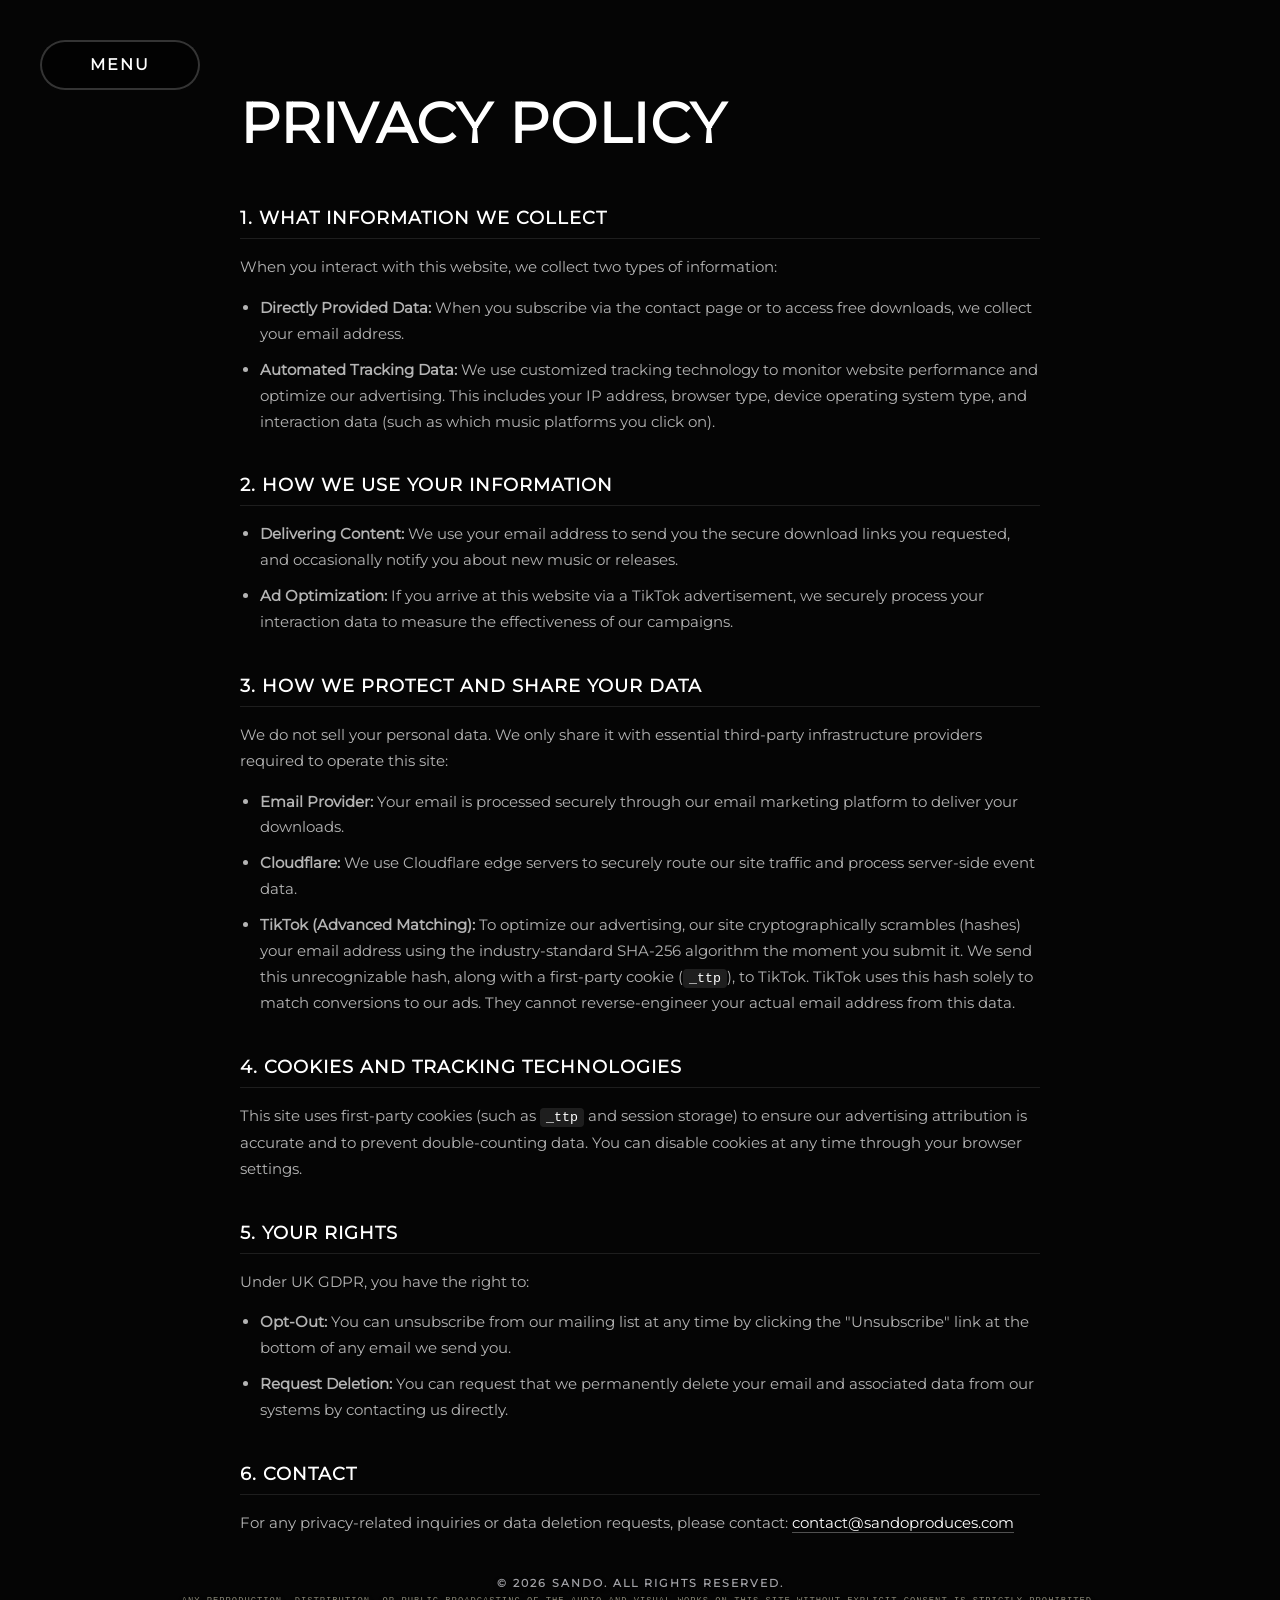
<file: privacy.html>
<!DOCTYPE html><html data-bs-theme="light" lang="en"><head><meta charset="utf-8"><meta name="viewport" content="width=device-width, initial-scale=1.0, shrink-to-fit=no"><title>Sando - Privacy Policy</title><meta property="og:title" content="Sando - Hard Dance Producer, DJ And Label Owner"><meta property="og:type" content="website"><meta property="og:description" content="Where High Energy Hard Dance Music Lives"><meta property="og:image" content="https://www.sandoproduces.com/assets/img/OG Facebook Card.jpg"><meta name="description" content="Our Privacy Policy"><link rel="icon" type="image/png" sizes="150x150" href="assets/img/Sando%20Graffiti%20Logo%20BW%20150x150.png?h=4f598d5a7ac974b190cc2bac06d899f8"><link rel="icon" type="image/png" sizes="150x150" href="assets/img/Sando%20Graffiti%20Logo%20BW%20150x150.png?h=4f598d5a7ac974b190cc2bac06d899f8" media="(prefers-color-scheme: dark)"><link rel="icon" type="image/png" sizes="150x150" href="assets/img/Sando%20Graffiti%20Logo%20BW%20150x150.png?h=4f598d5a7ac974b190cc2bac06d899f8"><link rel="icon" type="image/png" sizes="150x150" href="assets/img/Sando%20Graffiti%20Logo%20BW%20150x150.png?h=4f598d5a7ac974b190cc2bac06d899f8" media="(prefers-color-scheme: dark)"><link rel="icon" type="image/png" sizes="150x150" href="assets/img/Sando%20Graffiti%20Logo%20BW%20150x150.png?h=4f598d5a7ac974b190cc2bac06d899f8"><link rel="icon" type="image/png" sizes="150x150" href="assets/img/Sando%20Graffiti%20Logo%20BW%20150x150.png?h=4f598d5a7ac974b190cc2bac06d899f8"><link rel="icon" type="image/png" sizes="150x150" href="assets/img/Sando%20Graffiti%20Logo%20BW%20150x150.png?h=4f598d5a7ac974b190cc2bac06d899f8"><link rel="stylesheet" href="assets/bootstrap/css/bootstrap.min.css?h=a549af2a81cd9900ee897d8bc9c4b5e9"><link rel="stylesheet" href="assets/css/styles.min.css?h=8ecfe73d700a1195dd4565da1be9d670"><link rel="stylesheet" href="assets/css/animate.min.min.css?h=5512c3e92e3931978c9ddcc7dbeed22b"></head><body><style>


    /* ========================================================= */
    /* 0. FLOOR SWEEPERS (Kills Global Margin Voids)             */
    /* ========================================================= */
    html, body {
        margin: 0 !important;
        padding: 0 !important;
        background-color: #050505 !important; 
    }

    body > * {
        margin-bottom: 0 !important;
        padding-bottom: 0 !important;
    }

    /* ========================================================= */
    /* 1. PRIVACY ENVIRONMENT & LAYOUT                           */
    /* ========================================================= */
    .privacy-environment {
        display: flex;
        flex-direction: column;
        align-items: center;
        min-height: 100vh;
        min-height: 100dvh;
        background-color: #050505;
        font-family: 'Montserrat', sans-serif !important;
        padding: clamp(60px, 10vh, 100px) 20px 40px;
        box-sizing: border-box;
    }

    .privacy-container {
        max-width: 800px;
        width: 100%;
        /* The Spring: Pushes footer to the bottom */
        flex: 1 0 auto; 
    }
    
    /* ========================================================= */
    /* 2. TYPOGRAPHY                                             */
    /* ========================================================= */
    .privacy-header {
        font-size: clamp(2rem, 5vw, 3.5rem);
        font-weight: 800;
        text-transform: uppercase;
        color: #ffffff;
        margin: 0 0 50px 0;
        letter-spacing: 1px;
    }

    .privacy-section {
        margin-bottom: 40px;
    }

    .privacy-section h2 {
        font-size: 1.1rem;
        font-weight: 700;
        text-transform: uppercase;
        color: #ffffff;
        margin: 0 0 15px 0;
        letter-spacing: 1px;
        border-bottom: 1px solid rgba(255, 255, 255, 0.1);
        padding-bottom: 10px;
    }

    .privacy-section p, 
    .privacy-section li {
        font-size: 0.95rem;
        line-height: 1.7;
        color: rgba(255, 255, 255, 0.7);
        margin: 0 0 15px 0;
    }

    .privacy-section ul {
        padding-left: 20px;
        margin-bottom: 15px;
    }

    .privacy-section li {
        margin-bottom: 10px;
    }

    .privacy-section code {
        font-family: monospace;
        background: rgba(255, 255, 255, 0.1);
        padding: 2px 6px;
        border-radius: 4px;
        color: #ffffff;
    }

    .privacy-section a {
        color: #ffffff;
        text-decoration: none;
        border-bottom: 1px solid rgba(255, 255, 255, 0.3);
        transition: all 0.2s ease;
    }

    .privacy-section a:hover {
        border-bottom-color: #ffffff;
        color: #ffffff;
    }

    /* ========================================================= */
    /* 3. LEGAL FOOTER (Matches Release Page)                    */
    /* ========================================================= */
    .sando-legal-footer {
        flex-shrink: 0; 
        width: 100%;
        text-align: center;
        background: transparent;
        padding-top: 60px;
        margin: 0;
        font-family: 'Montserrat', sans-serif !important;
    }

    .sando-legal-footer p {
        margin: 0 0 5px 0 !important;
        padding: 0 !important;
        font-size: 0.75rem;
        color: rgba(255, 255, 255, 0.4);
        line-height: 1.4;
    }

    /* ========================================================= */
    /* 4. MOBILE ADJUSTMENTS                                     */
    /* ========================================================= */
    @media (max-width: 768px) {
        .privacy-environment {
            padding-top: 80px;
        }
        .privacy-section p, 
        .privacy-section li {
            font-size: 0.9rem;
        }
    }
</style>

<div class="master-page-wrapper privacy-environment">
    <div class="privacy-container">
        
        <h1 class="privacy-header">Privacy Policy</h1>
        
        <div class="privacy-section">
            <h2>1. What Information We Collect</h2>
            <p>When you interact with this website, we collect two types of information:</p>
            <ul>
                <li><strong>Directly Provided Data:</strong> When you subscribe via the contact page or to access free downloads, we collect your email address.</li>
                <li><strong>Automated Tracking Data:</strong> We use customized tracking technology to monitor website performance and optimize our advertising. This includes your IP address, browser type, device operating system type, and interaction data (such as which music platforms you click on).</li>
            </ul>
        </div>
        
        <div class="privacy-section">
            <h2>2. How We Use Your Information</h2>
            <ul>
                <li><strong>Delivering Content:</strong> We use your email address to send you the secure download links you requested, and occasionally notify you about new music or releases.</li>
                <li><strong>Ad Optimization:</strong> If you arrive at this website via a TikTok advertisement, we securely process your interaction data to measure the effectiveness of our campaigns.</li>
            </ul>
        </div>
        
        <div class="privacy-section">
            <h2>3. How We Protect and Share Your Data</h2>
            <p>We do not sell your personal data. We only share it with essential third-party infrastructure providers required to operate this site:</p>
            <ul>
                <li><strong>Email Provider:</strong> Your email is processed securely through our email marketing platform to deliver your downloads.</li>
                <li><strong>Cloudflare:</strong> We use Cloudflare edge servers to securely route our site traffic and process server-side event data.</li>
                <li><strong>TikTok (Advanced Matching):</strong> To optimize our advertising, our site cryptographically scrambles (hashes) your email address using the industry-standard SHA-256 algorithm the moment you submit it. We send this unrecognizable hash, along with a first-party cookie (<code>_ttp</code>), to TikTok. TikTok uses this hash solely to match conversions to our ads. They cannot reverse-engineer your actual email address from this data.</li>
            </ul>
        </div>
        
        <div class="privacy-section">
            <h2>4. Cookies and Tracking Technologies</h2>
            <p>This site uses first-party cookies (such as <code>_ttp</code> and session storage) to ensure our advertising attribution is accurate and to prevent double-counting data. You can disable cookies at any time through your browser settings.</p>
        </div>
        
        <div class="privacy-section">
            <h2>5. Your Rights</h2>
            <p>Under UK GDPR, you have the right to:</p>
            <ul>
                <li><strong>Opt-Out:</strong> You can unsubscribe from our mailing list at any time by clicking the "Unsubscribe" link at the bottom of any email we send you.</li>
                <li><strong>Request Deletion:</strong> You can request that we permanently delete your email and associated data from our systems by contacting us directly.</li>
            </ul>
        </div>
        
        <div class="privacy-section">
            <h2>6. Contact</h2>
            <p>For any privacy-related inquiries or data deletion requests, please contact: <a href="mailto:[INSERT YOUR EMAIL]"> contact@sandoproduces.com </a></p>
        </div>

    </div>
    
    <footer class="sando-legal-footer">
        <p class="copyright-line">© 2026 SANDO. ALL RIGHTS RESERVED.</p>
        <p class="warning-line">Any reproduction, distribution, or public broadcasting of the audio and visual works on this site without explicit consent is strictly prohibited.</p>
    </footer>
</div><div class="fw-bolder text-center sidebar-nav" style="background: rgba(0,0,0,0.51);opacity: 1;backdrop-filter: blur(9px) contrast(99%) sepia(0%);-webkit-backdrop-filter: blur(9px) contrast(99%) sepia(0%);font-size: 18px;text-shadow: 2px 2px var(--bs-indigo);"><a data-bss-hover-animate="pulse" href="index.html" style="text-shadow: 2px 2px var(--bs-indigo);">Home</a><a href="release.html">Release</a><a data-bss-hover-animate="pulse" href="contact.html">Contact</a><a data-bss-hover-animate="pulse" href="bio.html" style="text-shadow: 2px 3px var(--bs-indigo);">Bio</a><a data-bss-hover-animate="pulse" href="discography.html" style="text-shadow: 2px 2px var(--bs-indigo);">Discography</a><a data-bss-hover-animate="pulse" href="previews.html">Previews</a><a data-bss-hover-animate="pulse" href="socials.html">Socials</a><a data-bss-hover-animate="pulse" href="treasury.html">The Treasury Records</a><a data-bss-hover-animate="pulse" href="toolkit.html">Studio Toolkit</a><a data-bss-hover-animate="pulse" href="resources.html">Resources</a><a data-bss-hover-animate="pulse" href="promo-pump.html">Promo Pump</a></div><nav class="navbar bg-transparent mobile-hamburger" data-bs-theme="dark"><div class="container-fluid"><button data-bs-toggle="collapse" class="navbar-toggler" data-bs-target="#navcol-1"><span class="visually-hidden">Toggle navigation</span><span class="navbar-toggler-icon"></span></button><div class="collapse navbar-collapse" id="navcol-1"><ul class="navbar-nav"></ul><a data-bss-hover-animate="pulse" href="index.html" style="text-shadow: 2px 2px var(--bs-indigo);">Home</a><a href="release.html">Release</a><a data-bss-hover-animate="pulse" href="contact.html">Contact</a><a data-bss-hover-animate="pulse" href="bio.html" style="text-shadow: 2px 3px var(--bs-indigo);">Bio</a><a data-bss-hover-animate="pulse" href="discography.html" style="text-shadow: 2px 2px var(--bs-indigo);">Discography</a><a data-bss-hover-animate="pulse" href="previews.html">Previews</a><a data-bss-hover-animate="pulse" href="socials.html">Socials</a><a data-bss-hover-animate="pulse" href="treasury.html">The Treasury Records</a><a data-bss-hover-animate="pulse" href="toolkit.html">Studio Toolkit</a><a data-bss-hover-animate="pulse" href="resources.html">Resources</a><a data-bss-hover-animate="pulse" href="promo-pump.html">Promo Pump</a></div></div></nav><div class="d-flex flex-column vh-100" style="position: fixed;"><a class="back-btn" href="index.html"><br>← HOME</a></div><a class="desktop-toggle" href="#">MENU</a><script src="assets/bootstrap/js/bootstrap.min.js?h=374d178d651fa0eaf680a1fa7b40c788"></script><script src="assets/js/script.min.js?h=f949ceb86f3acb03d3a515ffea71cec0"></script></body></html>
</file>
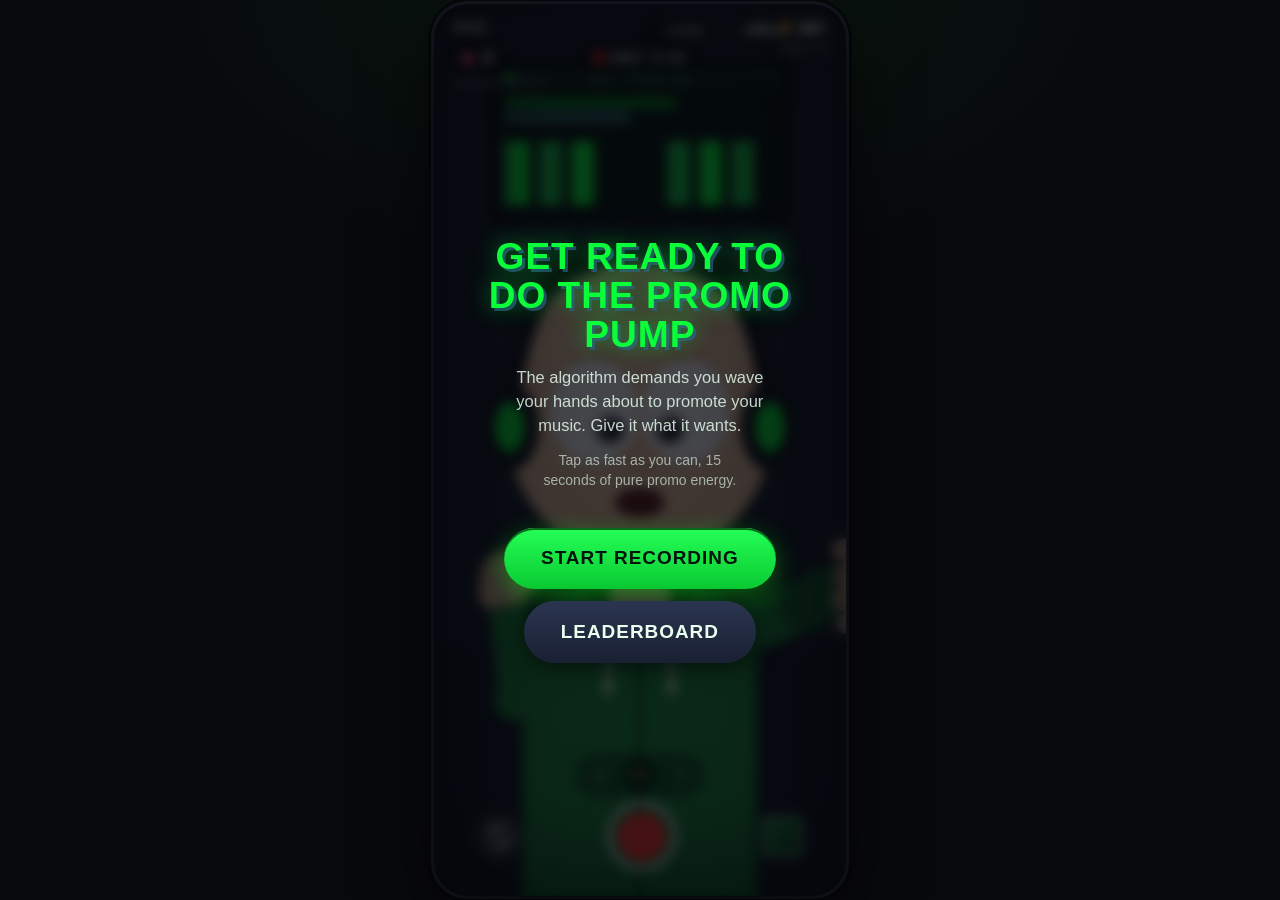
<file: promo-pump.html>
<!DOCTYPE html>
<html class="promo-pump-html" data-bs-theme="light" lang="en">
<head>
<meta charset="utf-8">
<meta name="viewport" content="width=device-width, initial-scale=1.0, maximum-scale=1.0, user-scalable=no, viewport-fit=cover">
<meta name="mobile-web-app-capable" content="yes">
<meta name="apple-mobile-web-app-capable" content="yes">
<meta name="apple-mobile-web-app-status-bar-style" content="black-translucent">
<meta name="theme-color" content="#08090d">
<title>Sando - Promo Pump</title>
<meta property="og:title" content="Sando - Promo Pump">
<meta property="og:type" content="website">
<meta property="og:url" content="https://www.sandoproduces.com/promo-pump.html">
<meta property="og:description" content="The algorithm demands you wave your hands about. Tap as fast as you can — 15 seconds of pure promo energy.">
<meta property="og:image" content="https://www.sandoproduces.com/assets/img/promo-pump-og.png">
<meta property="og:image:width" content="1200">
<meta property="og:image:height" content="675">
<meta name="twitter:card" content="summary_large_image">
<meta name="twitter:title" content="Sando - Promo Pump">
<meta name="twitter:description" content="The algorithm demands you wave your hands about. Tap as fast as you can — 15 seconds of pure promo energy.">
<meta name="twitter:image" content="https://www.sandoproduces.com/assets/img/promo-pump-og.png">
<meta name="description" content="The algorithm demands you wave your hands about. Tap as fast as you can — 15 seconds of pure promo energy.">
<link rel="icon" type="image/png" sizes="150x150" href="assets/img/Sando%20Graffiti%20Logo%20BW%20150x150.png?h=4f598d5a7ac974b190cc2bac06d899f8">
<link rel="icon" type="image/png" sizes="150x150" href="assets/img/Sando%20Graffiti%20Logo%20BW%20150x150.png?h=4f598d5a7ac974b190cc2bac06d899f8" media="(prefers-color-scheme: dark)">
<link rel="stylesheet" href="assets/bootstrap/css/bootstrap.min.css?h=a549af2a81cd9900ee897d8bc9c4b5e9">
<link rel="stylesheet" href="assets/css/styles.min.css?h=8ecfe73d700a1195dd4565da1be9d670">
<link rel="stylesheet" href="assets/css/promo-pump.css">
<!-- TikTok Pixel Code Start -->
<script>
!function (w, d, t) {
  w.TiktokAnalyticsObject=t;var ttq=w[t]=w[t]||[];ttq.methods=["page","track","identify","instances","debug","on","off","once","ready","alias","group","enableCookie","disableCookie","holdConsent","revokeConsent","grantConsent"],ttq.setAndDefer=function(t,e){t[e]=function(){t.push([e].concat(Array.prototype.slice.call(arguments,0)))}};for(var i=0;i<ttq.methods.length;i++)ttq.setAndDefer(ttq,ttq.methods[i]);ttq.instance=function(t){for(
var e=ttq._i[t]||[],n=0;n<ttq.methods.length;n++)ttq.setAndDefer(e,ttq.methods[n]);return e},ttq.load=function(e,n){var r="https://analytics.tiktok.com/i18n/pixel/events.js",o=n&&n.partner;ttq._i=ttq._i||{},ttq._i[e]=[],ttq._i[e]._u=r,ttq._t=ttq._t||{},ttq._t[e]=+new Date,ttq._o=ttq._o||{},ttq._o[e]=n||{};n=document.createElement("script")
;n.type="text/javascript",n.async=!0,n.src=r+"?sdkid="+e+"&lib="+t;e=document.getElementsByTagName("script")[0];e.parentNode.insertBefore(n,e)};
  ttq.load('D95B5NRC77U34RDMMTIG');
  ttq.page();
}(window, document, 'ttq');
</script>
<!-- TikTok Pixel Code End -->
</head>
<body class="promo-pump-body">

<main class="promo-pump-game state-idle" id="ppGame">

    <!-- ===================== PHONE (vertical selfie-cam screen) ===================== -->
    <div class="pp-phone">

        <!-- camera feed -->
        <div class="pp-feed">
            <svg class="pp-scene-svg pp-cam" viewBox="0 0 360 780" preserveAspectRatio="xMidYMid slice" aria-hidden="true">
                <!-- flat studio wall -->
                <rect x="0" y="0" width="360" height="780" fill="#1b2431"/>
                <rect x="0" y="560" width="360" height="220" fill="#161d28"/>

                <!-- DAW monitor directly behind him (flat) -->
                <g>
                    <rect x="44" y="44" width="272" height="150" rx="12" fill="#0b0e14" stroke="#26323f" stroke-width="3"/>
                    <rect x="54" y="54" width="252" height="130" rx="6" fill="#0a1a12"/>
                    <rect x="54" y="54" width="252" height="20" rx="6" fill="#10281a"/>
                    <circle cx="66" cy="64" r="3.5" fill="#0aff3a"/>
                    <text x="180" y="68" text-anchor="middle" fill="#4fe07a" font-family="monospace" font-size="10" letter-spacing="2">Get Pumping</text>
                    <rect x="62" y="82" width="150" height="9" rx="2" fill="#0aff3a" opacity="0.55"/>
                    <rect x="62" y="95" width="110" height="9" rx="2" fill="#65c7e7" opacity="0.5"/>
                    <rect class="pp-eq-bar" x="64"  y="120" width="20" height="56" rx="2" fill="#0aff3a"/>
                    <rect class="pp-eq-bar" x="92"  y="120" width="20" height="56" rx="2" fill="#17c94a"/>
                    <rect class="pp-eq-bar" x="120" y="120" width="20" height="56" rx="2" fill="#0aff3a"/>
                    <rect class="pp-eq-bar" x="204" y="120" width="20" height="56" rx="2" fill="#17c94a"/>
                    <rect class="pp-eq-bar" x="232" y="120" width="20" height="56" rx="2" fill="#0aff3a"/>
                    <rect class="pp-eq-bar" x="260" y="120" width="20" height="56" rx="2" fill="#17c94a"/>
                    <rect class="pp-daw-playhead" x="60" y="118" width="2" height="60" fill="#8fe6ff" opacity="0.7"/>
                </g>

                <!-- ===================== CHARACTER (flat, South Park style) ===================== -->
                <!-- hoodie torso - left shoulder lowered so it doesn't stick up over the body -->
                <path d="M78 780 L78 570 Q78 520 140 508 L220 508 Q282 520 282 570 L282 780 Z"
                      fill="#1f8f3f" stroke="#145f2a" stroke-width="4"/>
                <!-- hood collar - sits up under the chin -->
                <path d="M132 512 Q180 486 228 512 Q220 540 180 542 Q140 540 132 512 Z" fill="#166b30"/>
                <!-- zip + drawstrings -->
                <path d="M180 516 L180 780" stroke="#0f4d22" stroke-width="4" fill="none"/>
                <path d="M154 538 L152 594" stroke="#eafff0" stroke-width="4" fill="none" stroke-linecap="round" opacity="0.9"/>
                <path d="M206 538 L208 594" stroke="#eafff0" stroke-width="4" fill="none" stroke-linecap="round" opacity="0.9"/>
                <circle cx="152" cy="598" r="5" fill="#eafff0" opacity="0.9"/>
                <circle cx="208" cy="598" r="5" fill="#eafff0" opacity="0.9"/>

                <!-- neck - no stroke, tucked into collar, covered by jaw -->
                <rect x="154" y="475" width="52" height="70" rx="12" fill="#f0c9a8"/>

                <!-- head (jaw covers top of neck so there's no gap) -->
                <g transform="translate(0,58)">
                <g id="ppHead">
                    <ellipse cx="180" cy="300" rx="118" ry="130" fill="#f0c9a8" stroke="#d3a985" stroke-width="3"/>
                    <!-- subtle jaw/stubble shading -->
                    <path d="M96 336 Q180 452 264 336 Q252 404 180 410 Q108 404 96 336 Z" fill="#dcae86" opacity="0.28"/>
                    <!-- ears -->
                    <ellipse cx="66" cy="304" rx="18" ry="26" fill="#f0c9a8" stroke="#d3a985" stroke-width="3"/>
                    <ellipse cx="294" cy="304" rx="18" ry="26" fill="#f0c9a8" stroke="#d3a985" stroke-width="3"/>
                    <!-- eyebrows - short, clearly separated -->
                    <path d="M128 252 L154 250" stroke="#c98a4a" stroke-width="4.5" fill="none" stroke-linecap="round"/>
                    <path d="M206 250 L232 252" stroke="#c98a4a" stroke-width="4.5" fill="none" stroke-linecap="round"/>
                    <!-- nose under the eyes so it doesn't sit on top when eyes scale -->
                    <path d="M172 336 Q180 356 194 346" stroke="#d3a985" stroke-width="4" fill="none" stroke-linecap="round"/>
                    <!-- eyes (South Park beady, just touching) -->
                    <ellipse class="pp-face-eye" cx="140" cy="298" rx="40" ry="47" fill="#ffffff" stroke="#d3a985" stroke-width="2"/>
                    <ellipse class="pp-face-eye" cx="220" cy="298" rx="40" ry="47" fill="#ffffff" stroke="#d3a985" stroke-width="2"/>
                    <circle cx="154" cy="314" r="12" fill="#20232b"/>
                    <circle cx="206" cy="314" r="12" fill="#20232b"/>
                    <circle cx="150" cy="309" r="3.5" fill="#ffffff"/>
                    <circle cx="202" cy="309" r="3.5" fill="#ffffff"/>
                    <!-- open hype mouth (reactive) -->
                    <ellipse class="pp-face-mouth" cx="180" cy="378" rx="22" ry="13" fill="#5c2020"/>
                    <!-- sweat (clustered on the forehead; more appear as tap speed climbs) -->
                    <ellipse class="pp-sweat" cx="168" cy="198" rx="4" ry="6" fill="#8fd6ff"/>
                    <ellipse class="pp-sweat" cx="198" cy="192" rx="3.5" ry="5.5" fill="#8fd6ff"/>
                    <circle class="pp-sweat" cx="148" cy="210" r="5" fill="#8fd6ff"/>
                    <circle class="pp-sweat" cx="220" cy="206" r="4.5" fill="#8fd6ff"/>
                    <ellipse class="pp-sweat pp-sweat-late" cx="180" cy="186" rx="4" ry="6" fill="#8fd6ff"/>
                    <circle class="pp-sweat pp-sweat-late" cx="130" cy="200" r="4" fill="#8fd6ff"/>
                    <circle class="pp-sweat pp-sweat-late" cx="236" cy="198" r="4" fill="#8fd6ff"/>
                    <ellipse class="pp-sweat pp-sweat-late" cx="190" cy="214" rx="3" ry="5" fill="#8fd6ff"/>
                    <!-- headphones -->
                    <path d="M66 300 Q80 150 180 146 Q280 150 294 300" fill="none" stroke="#14171f" stroke-width="16" stroke-linecap="round"/>
                    <ellipse cx="66" cy="312" rx="26" ry="38" fill="#14171f"/>
                    <ellipse cx="66" cy="312" rx="13" ry="22" fill="#0aff3a"/>
                    <ellipse cx="294" cy="312" rx="26" ry="38" fill="#14171f"/>
                    <ellipse cx="294" cy="312" rx="13" ry="22" fill="#0aff3a"/>
                </g>
                </g>

                <!-- ===================== HOLDING ARM (his left / our RIGHT) ===================== -->
                <!-- Sleeve from torso to the right edge, hand mostly off-screen gripping the bezel. -->
                <g class="pp-hold-arm">
                    <!-- forearm / sleeve connecting hoodie to hand (aimed at hand center) -->
                    <path d="M268 548 L336 520" stroke="#1f8f3f" stroke-width="44" fill="none" stroke-linecap="round"/>
                    <!-- cuff -->
                    <path d="M324 526 L346 514" stroke="#166b30" stroke-width="46" fill="none" stroke-linecap="round"/>
                    <!-- fingers stacked vertically along the right bezel (rotated grip),
                         nudged slightly on-screen so a bit more of the hand shows -->
                    <g transform="translate(348,468)">
                        <rect x="0" y="0" width="28" height="18" rx="9" fill="#f0c9a8" stroke="#d3a985" stroke-width="2"/>
                        <rect x="2" y="22" width="30" height="18" rx="9" fill="#f0c9a8" stroke="#d3a985" stroke-width="2"/>
                        <rect x="0" y="44" width="28" height="18" rx="9" fill="#f0c9a8" stroke="#d3a985" stroke-width="2"/>
                        <rect x="4" y="66" width="24" height="16" rx="8" fill="#f0c9a8" stroke="#d3a985" stroke-width="2"/>
                        <!-- palm mostly off-screen to the right -->
                        <ellipse cx="28" cy="40" rx="22" ry="36" fill="#f0c9a8" stroke="#d3a985" stroke-width="3"/>
                    </g>
                </g>

                <!-- ===================== PUMPING ARM (his right / our LEFT, thrusts UP) ===================== -->
                <!-- Shoulder tucked into the torso. Rest: fist loaded at chest. -->
                <g class="pp-arm" id="ppArm">
                    <circle cx="120" cy="548" r="20" fill="#1f8f3f"/>
                    <path d="M120 548 L72 608" stroke="#1f8f3f" stroke-width="38" fill="none" stroke-linecap="round"/>
                    <g class="pp-forearm" id="ppForearm">
                        <path d="M72 608 L64 512" stroke="#1f8f3f" stroke-width="32" fill="none" stroke-linecap="round"/>
                        <circle cx="64" cy="502" r="23" fill="#f0c9a8" stroke="#d3a985" stroke-width="3"/>
                        <ellipse cx="50" cy="514" rx="10" ry="14" fill="#f0c9a8" stroke="#d3a985" stroke-width="3"/>
                    </g>
                </g>
            </svg>
        </div>

        <!-- ===================== SELFIE CAMERA UI ===================== -->
        <div class="pp-cam-ui">
            <!-- phone status bar -->
            <div class="pp-statusbar">
                <span>9:41</span>
                <span class="pp-status-right">
                    <span class="bars">&#9646;&#9646;&#9646;</span>
                    <span class="wifi">&#128246;</span>
                    <span class="pp-battery"></span>
                </span>
            </div>

            <!-- REC + timer -->
            <div class="pp-rec-pill">
                <span class="pp-rec-dot"></span>REC
                <span id="ppPhoneTimer">0:15</span>
            </div>

            <!-- live engagement counter -->
            <div class="pp-likes">
                <svg viewBox="0 0 24 24" fill="#ff4d6d" aria-hidden="true"><path d="M12 21s-7.5-4.8-10-9.2C.4 8.5 2 5 5.5 5c2 0 3.3 1.2 4.5 2.7C11.2 6.2 12.5 5 14.5 5 18 5 19.6 8.5 22 11.8 19.5 16.2 12 21 12 21z"/></svg>
                <span class="pp-score" id="ppScore">0</span>
            </div>
            <span class="pp-likes-label">Engagement</span>
            <span class="pp-best" id="ppBest">BEST 0</span>

            <!-- autofocus square -->
            <div class="pp-focus"></div>

            <!-- zoom levels -->
            <div class="pp-zoom">
                <span>.5</span><span class="active">1&times;</span><span>3</span>
            </div>

            <!-- bottom controls -->
            <div class="pp-cam-bottom">
                <div class="pp-cam-icon" aria-hidden="true">
                    <svg viewBox="0 0 24 24" fill="none" stroke="#fff" stroke-width="2" stroke-linecap="round" stroke-linejoin="round"><path d="M4 9a8 8 0 0114-4"/><path d="M20 15a8 8 0 01-14 4"/><path d="M4 5v4h4"/><path d="M20 19v-4h-4"/></svg>
                </div>
                <div class="pp-record-btn"><i></i></div>
                <div class="pp-cam-thumb"></div>
            </div>
        </div>

        <div class="pp-hype" id="ppHype"></div>

        <!-- raw timer kept for logic only -->
        <div class="pp-timer-hidden"><span id="ppTimer">15.0</span></div>

        <!-- controls -->
        <div class="pp-controls">
            <a class="pp-mini-btn" href="index.html">&larr; HOME</a>
            <button class="pp-mini-btn" id="ppMuteBtn" type="button">SOUND: ON</button>
        </div>

        <!-- ===================== OVERLAYS ===================== -->
        <div class="pp-overlay pp-intro" id="ppIntro">
            <h1 class="pp-title">Get Ready To Do The Promo Pump</h1>
            <p class="pp-subtitle">The algorithm demands you wave your hands about to promote your music. Give it what it wants.</p>
            <p class="pp-subtitle pp-subtitle-sub">Tap as fast as you can, 15 seconds of pure promo energy.</p>
            <div class="pp-btn-row">
                <button class="pp-btn pp-pulse" id="ppStartBtn" type="button">Start Recording</button>
                <button class="pp-btn secondary" id="ppViewLbBtn" type="button" hidden>Leaderboard</button>
            </div>
        </div>

        <div class="pp-overlay pp-lb-view" id="ppLbView" hidden>
            <div class="pp-leaderboard pp-leaderboard-full">
                <div class="pp-leaderboard-title">Top Pumpers This Week</div>
                <div class="pp-lb-scroll" id="ppLbViewList"></div>
            </div>
            <div class="pp-btn-row">
                <button class="pp-btn" id="ppLbPlayBtn" type="button">Start Recording</button>
                <button class="pp-btn secondary" id="ppLbBackBtn" type="button">Back</button>
            </div>
        </div>

        <div class="pp-overlay pp-countdown" id="ppCountdown" hidden>
            <div class="pp-count" id="ppCountNum">3</div>
        </div>

        <div class="pp-overlay pp-results" id="ppResults" hidden>
            <div class="pp-result-score" id="ppResultScore">0</div>
            <div class="pp-result-tier" id="ppResultTier">Shadowbanned</div>
            <div class="pp-result-stat" id="ppResultStat">0.0 taps/sec</div>

            <div class="pp-name-entry" id="ppNameEntry" hidden>
                <input class="pp-name-input" id="ppNameInput" type="text" maxlength="3" inputmode="text"
                       autocomplete="off" autocapitalize="characters" spellcheck="false" placeholder="AAA" aria-label="Your initials">
                <span class="pp-name-hint">3 letters &middot; then hit submit</span>
                <button class="pp-btn" id="ppSubmitBtn" type="button">Submit Score</button>
            </div>

            <div class="pp-leaderboard" id="ppLeaderboard" hidden>
                <div class="pp-leaderboard-title">Top Pumpers This Week</div>
                <div class="pp-lb-scroll" id="ppLbList"></div>
            </div>

            <div class="pp-btn-row">
                <button class="pp-btn" id="ppAgainBtn" type="button">Go Again</button>
                <button class="pp-btn secondary" id="ppShareBtn" type="button">Share</button>
            </div>
        </div>

    </div>

</main>

<script src="assets/js/promo-pump.js"></script>
</body>
</html>
</file>
<file: assets/css/promo-pump.css>
/* =============================================================
   PROMO PUMP - Satirical tap game for sandoproduces.com
   Flat "South Park"-style character framed inside a vertical
   selfie-camera phone screen. Scoped under .promo-pump-game.
   ============================================================= */

html.promo-pump-html,
.promo-pump-body {
    margin: 0;
    background: #08090d;
    /* Lock the document so iOS/Android browser chrome can't create a scrollable page */
    position: fixed;
    inset: 0;
    width: 100%;
    height: 100%;
    overflow: hidden;
    overscroll-behavior: none;
    /* --app-height is set from visualViewport in JS when available */
    height: var(--app-height, 100svh);
}

.promo-pump-game {
    position: fixed;
    top: 0;
    left: 0;
    right: 0;
    bottom: 0;
    width: 100%;
    height: var(--app-height, 100svh);
    display: flex;
    align-items: center;
    justify-content: center;
    box-sizing: border-box;
    /* Keep UI clear of notches / home indicator / browser insets */
    padding-top: env(safe-area-inset-top, 0px);
    padding-right: env(safe-area-inset-right, 0px);
    padding-bottom: env(safe-area-inset-bottom, 0px);
    padding-left: env(safe-area-inset-left, 0px);
    background:
        radial-gradient(70% 50% at 50% 0%, rgba(10, 229, 13, 0.06), transparent 60%),
        #08090d;
    font-family: "Interstate", "Segoe UI", "Lucida Grande", Verdana, sans-serif;
    color: #eafff0;
    -webkit-user-select: none;
    user-select: none;
    -webkit-tap-highlight-color: transparent;
    touch-action: manipulation;
    cursor: pointer;
    overflow: hidden;
}

/* ============================ PHONE ============================ */
/* The whole game is a vertical phone screen in selfie-cam mode.
   Prefer svh / --app-height so the frame fits inside the visible
   area while the browser top/bottom bars are showing (no scroll-to-reveal). */
.pp-phone {
    position: relative;
    box-sizing: border-box;
    height: min(
        calc(var(--app-height, 100svh) - env(safe-area-inset-top, 0px) - env(safe-area-inset-bottom, 0px) - 8px),
        calc(100vw * 2.1667)
    );
    aspect-ratio: 9 / 19.5;
    width: auto;
    max-width: 100%;
    background: #05070b;
    border-radius: 34px;
    overflow: hidden;
    box-shadow:
        0 24px 70px rgba(0, 0, 0, 0.65),
        0 0 0 3px #14171f,
        0 0 0 6px #05070b;
    container-type: inline-size;
    container-name: phone;
}

.pp-feed {
    position: absolute;
    inset: 0;
    overflow: hidden;
    background: #0c1119;
}
.pp-scene-svg {
    width: 100%;
    height: 100%;
    display: block;
}

/* faux front-cam scanlines + vignette */
.pp-feed::after {
    content: "";
    position: absolute;
    inset: 0;
    pointer-events: none;
    z-index: 3;
    background: repeating-linear-gradient(
        180deg,
        rgba(255, 255, 255, 0.03) 0px,
        rgba(255, 255, 255, 0.03) 1px,
        transparent 2px,
        transparent 4px
    );
    mix-blend-mode: overlay;
}
.pp-feed::before {
    content: "";
    position: absolute;
    inset: 0;
    pointer-events: none;
    z-index: 2;
    box-shadow: inset 0 0 120px 28px rgba(0, 0, 0, 0.55);
}

/* ---- handheld camera motion ---- */
.pp-cam {
    transform-box: fill-box;
    transform-origin: 50% 55%;
    will-change: transform;
    animation: pp-cam-sway 5.5s ease-in-out infinite;
}
@keyframes pp-cam-sway {
    0%, 100% { transform: translate(0, 0) rotate(0deg); }
    33%      { transform: translate(3px, -2px) rotate(0.4deg); }
    66%      { transform: translate(-2px, 2px) rotate(-0.4deg); }
}
.promo-pump-game.tier-medium .pp-cam { animation-duration: 3s; }
.promo-pump-game.tier-frantic .pp-cam { animation: pp-cam-shake 0.16s linear infinite; }
@keyframes pp-cam-shake {
    0%   { transform: translate(0, 0) rotate(0deg); }
    25%  { transform: translate(-3px, 2px) rotate(0.5deg); }
    50%  { transform: translate(3px, -2px) rotate(-0.4deg); }
    75%  { transform: translate(-3px, -1px) rotate(0.3deg); }
    100% { transform: translate(0, 0) rotate(0deg); }
}

/* ---- pumping arm joints (driven per-tap via the Web Animations API) ----
   Pivots are absolute view-box coords so nested rotations stay stable:
   shoulder = (120,548), elbow = (72,608). */
.pp-arm      { transform-box: view-box; transform-origin: 120px 548px; will-change: transform; }
.pp-forearm  { transform-box: view-box; transform-origin: 72px 608px; will-change: transform; }
.pp-head     { transform-box: fill-box; transform-origin: 50% 100%; will-change: transform; }

/* ---- DAW backdrop ---- */
@keyframes pp-playhead { from { transform: translateX(0); } to { transform: translateX(120px); } }
.pp-daw-playhead { animation: pp-playhead 2.4s linear infinite; }
.pp-eq-bar {
    transform-box: fill-box;
    transform-origin: 50% 100%;
    animation: pp-eq 0.9s ease-in-out infinite alternate;
}
.pp-eq-bar:nth-child(2) { animation-delay: 0.10s; }
.pp-eq-bar:nth-child(3) { animation-delay: 0.25s; }
.pp-eq-bar:nth-child(4) { animation-delay: 0.15s; }
.pp-eq-bar:nth-child(5) { animation-delay: 0.35s; }
.pp-eq-bar:nth-child(6) { animation-delay: 0.05s; }
@keyframes pp-eq { from { transform: scaleY(0.35); } to { transform: scaleY(1); } }
.promo-pump-game.tier-medium .pp-eq-bar { animation-duration: 0.55s; }
.promo-pump-game.tier-frantic .pp-eq-bar { animation-duration: 0.3s; }
.promo-pump-game.tier-frantic .pp-daw-playhead { animation-duration: 1.1s; }

/* ---- face reactions ---- */
.pp-face-eye  { transform-box: fill-box; transform-origin: center; transition: transform 120ms ease-out; }
.pp-face-mouth { transform-box: fill-box; transform-origin: center; transition: transform 120ms ease-out; }
.pp-sweat { opacity: 0; transition: opacity 200ms ease-out; }
.promo-pump-game.tier-medium  .pp-face-eye  { transform: scale(1.08); }
.promo-pump-game.tier-frantic .pp-face-eye  { transform: scale(1.16); }
.promo-pump-game.tier-medium  .pp-face-mouth { transform: scale(1.06, 1.3); }
.promo-pump-game.tier-frantic .pp-face-mouth { transform: scale(1.16, 1.65); }
/* Medium: first few beads. Frantic: the rest join in. */
.promo-pump-game.tier-medium  .pp-sweat:not(.pp-sweat-late) { opacity: 0.75; }
.promo-pump-game.tier-frantic .pp-sweat { opacity: 1; }
.promo-pump-game.tier-frantic .pp-sweat-late { opacity: 1; }

/* ============================ CAMERA UI ============================ */
.pp-cam-ui {
    position: absolute;
    inset: 0;
    z-index: 20;
    pointer-events: none;
}
@keyframes pp-blink { 50% { opacity: 0.15; } }

/* status bar */
.pp-statusbar {
    position: absolute;
    top: 0; left: 0;
    width: 100%;
    display: flex;
    justify-content: space-between;
    align-items: center;
    padding: 3cqw 5cqw;
    font-size: 3.6cqw;
    font-weight: 700;
    color: #fff;
    letter-spacing: 0.5px;
}
.pp-status-right { display: flex; align-items: center; gap: 5px; }
.pp-status-right .bars,
.pp-status-right .wifi { font-size: 3.2cqw; opacity: 0.9; }
.pp-battery {
    width: 6.5cqw; height: 3.4cqw;
    border: 1.5px solid #fff; border-radius: 2px;
    position: relative; opacity: 0.9;
}
.pp-battery::before {
    content: ""; position: absolute; inset: 1.5px;
    background: #fff; border-radius: 1px;
}
.pp-battery::after {
    content: ""; position: absolute; right: -3px; top: 30%;
    width: 2px; height: 40%; background: #fff; border-radius: 0 1px 1px 0;
}

/* REC pill */
.pp-rec-pill {
    position: absolute;
    top: 9cqw; left: 50%;
    transform: translateX(-50%);
    display: flex; align-items: center; gap: 7px;
    background: rgba(0, 0, 0, 0.42);
    padding: 1.6cqw 3.4cqw;
    border-radius: 999px;
    font-size: 3.4cqw; font-weight: 800; letter-spacing: 1.5px;
    color: #fff;
}
.pp-rec-dot {
    width: 2.6cqw; height: 2.6cqw; border-radius: 50%;
    background: #ff2d2d; box-shadow: 0 0 8px #ff2d2d;
    animation: pp-blink 1s steps(1) infinite;
}

/* live engagement counter */
.pp-likes {
    position: absolute;
    top: 8.5cqw; left: 4cqw;
    display: flex; align-items: center; gap: 6px;
    background: rgba(0, 0, 0, 0.38);
    padding: 1.4cqw 3cqw 1.4cqw 2cqw;
    border-radius: 999px;
}
.pp-likes svg { width: 4.6cqw; height: 4.6cqw; display: block; }
.pp-likes .pp-score {
    font-size: 4.4cqw; font-weight: 900; color: #fff;
    font-variant-numeric: tabular-nums;
    text-shadow: none;
}
.pp-likes-label {
    position: absolute; top: 17cqw; left: 5cqw;
    font-size: 2.6cqw; letter-spacing: 2px; text-transform: uppercase;
    color: rgba(255, 255, 255, 0.55);
}
.pp-best {
    position: absolute; top: 8.8cqw; right: 4cqw;
    font-size: 2.8cqw; color: rgba(255, 255, 255, 0.7);
    letter-spacing: 1px;
}

/* focus square */
.pp-focus {
    position: absolute;
    left: 32%; top: 26%;
    width: 24cqw; height: 24cqw;
    border: 2px solid rgba(255, 213, 74, 0.9);
    border-radius: 6px;
    opacity: 0;
    animation: pp-focus 4s ease-in-out infinite;
}
@keyframes pp-focus {
    0%, 100% { opacity: 0; transform: scale(1.15); }
    8%  { opacity: 1; transform: scale(1.1); }
    20% { opacity: 0.85; transform: scale(1); }
    32% { opacity: 0; }
}

/* zoom pills */
.pp-zoom {
    position: absolute;
    bottom: 24cqw; left: 50%;
    transform: translateX(-50%);
    display: flex; gap: 2cqw; align-items: center;
    background: rgba(0, 0, 0, 0.34);
    padding: 1.4cqw 2cqw;
    border-radius: 999px;
}
.pp-zoom span {
    font-size: 3cqw; font-weight: 700;
    color: rgba(255, 255, 255, 0.6);
    width: 8cqw; height: 8cqw;
    display: flex; align-items: center; justify-content: center;
    border-radius: 50%;
}
.pp-zoom span.active {
    color: #ffd54a; background: rgba(0, 0, 0, 0.45); font-weight: 900;
}

/* bottom control bar */
.pp-cam-bottom {
    position: absolute;
    bottom: 6cqw; left: 0;
    width: 100%;
    display: flex; align-items: center; justify-content: space-around;
}
.pp-record-btn {
    width: 17cqw; height: 17cqw; border-radius: 50%;
    border: 4px solid #fff;
    display: flex; align-items: center; justify-content: center;
}
.pp-record-btn i {
    width: 12cqw; height: 12cqw; border-radius: 50%;
    background: #ff3b30; display: block;
    transition: all 150ms ease;
}
.promo-pump-game.state-playing .pp-record-btn i {
    width: 7.5cqw; height: 7.5cqw; border-radius: 4px;
    animation: pp-blink 1s ease-in-out infinite;
}
.pp-cam-icon {
    width: 11cqw; height: 11cqw; border-radius: 50%;
    background: rgba(255, 255, 255, 0.14);
    display: flex; align-items: center; justify-content: center;
}
.pp-cam-icon svg { width: 6cqw; height: 6cqw; }
.pp-cam-thumb {
    width: 10cqw; height: 10cqw; border-radius: 8px;
    background: linear-gradient(135deg, #1f8f3f, #0d3c1c);
    border: 2px solid rgba(255, 255, 255, 0.5);
}

/* Floating "+1" */
.pp-float {
    position: absolute;
    z-index: 35;
    font-weight: 900;
    pointer-events: none;
    color: #0aff3a;
    text-shadow: 0 0 10px rgba(10, 255, 58, 0.6);
    animation: pp-floatup 650ms ease-out forwards;
}
@keyframes pp-floatup {
    0%   { opacity: 1; transform: translate(-50%, 0) scale(1); }
    100% { opacity: 0; transform: translate(-50%, -60px) scale(1.4); }
}

/* hype words */
.pp-hype {
    position: absolute;
    top: 24%; left: 50%;
    transform: translateX(-50%);
    z-index: 34;
    font-size: 6cqw; font-weight: 900; letter-spacing: 1px;
    text-transform: uppercase; text-align: center; width: 90%;
    color: #65c7e7; text-shadow: 0 0 14px rgba(101, 199, 231, 0.6);
    pointer-events: none; opacity: 0;
}
.pp-hype.show { animation: pp-hype 1.8s ease-out; }
@keyframes pp-hype {
    0%   { opacity: 0; transform: translateX(-50%) scale(0.7); }
    12%  { opacity: 1; transform: translateX(-50%) scale(1.05); }
    70%  { opacity: 1; transform: translateX(-50%) scale(1); }
    100% { opacity: 0; transform: translateX(-50%) scale(1); }
}

/* keep the raw timer element for logic but hidden (REC pill shows time) */
.pp-timer-hidden { position: absolute; opacity: 0; pointer-events: none; width: 0; height: 0; overflow: hidden; }

/* ============================ OVERLAYS ============================ */
.pp-overlay {
    position: absolute;
    inset: 0;
    z-index: 50;
    display: flex;
    flex-direction: column;
    align-items: center;
    justify-content: center;
    text-align: center;
    padding: 8cqw;
    background: rgba(3, 5, 10, 0.74);
    backdrop-filter: blur(6px);
    -webkit-backdrop-filter: blur(6px);
}
.pp-overlay[hidden] { display: none; }

.pp-title {
    font-size: 9cqw;
    font-weight: 900;
    letter-spacing: 1px;
    text-transform: uppercase;
    margin: 0 0 3cqw;
    color: #0aff3a;
    text-shadow: 0 0 22px rgba(10, 255, 58, 0.55), 3px 3px 0 rgba(48, 82, 135, 0.7);
    line-height: 1.05;
}
.pp-subtitle {
    font-size: 4cqw;
    max-width: 30ch;
    color: rgba(234, 255, 240, 0.82);
    margin: 0 0 3cqw;
    line-height: 1.45;
}
.pp-subtitle-sub {
    font-size: 3.4cqw;
    color: rgba(234, 255, 240, 0.62);
    margin: 0 0 7cqw;
    max-width: 28ch;
}

.pp-btn {
    pointer-events: auto;
    cursor: pointer;
    border: none;
    border-radius: 999px;
    padding: 4cqw 9cqw;
    font-family: inherit;
    font-size: 4.6cqw;
    font-weight: 900;
    letter-spacing: 1px;
    text-transform: uppercase;
    color: #04140a;
    background: linear-gradient(180deg, #24ff56, #0ac932);
    box-shadow: 0 8px 26px rgba(10, 229, 13, 0.4), 0 2px 0 #086b1e inset;
    transition: transform 100ms ease, box-shadow 150ms ease;
}
.pp-btn:active { transform: translateY(2px) scale(0.98); }
.pp-btn.secondary {
    color: #eafff0;
    background: linear-gradient(180deg, #2b3550, #1a2033);
    box-shadow: 0 6px 20px rgba(0, 0, 0, 0.5);
}
.pp-btn-row {
    display: flex;
    gap: 3cqw;
    flex-wrap: wrap;
    justify-content: center;
    margin-top: 2cqw;
}

/* Brief lock after a round so leftover frantic taps don't hit Go Again */
.pp-results.cooling .pp-btn,
.pp-results.cooling .pp-name-input,
.pp-results.cooling .pp-mini-btn {
    pointer-events: none;
    opacity: 0.45;
    cursor: default;
}

.pp-pulse { animation: pp-pulse 1.4s ease-in-out infinite; }
@keyframes pp-pulse {
    0%, 100% { transform: scale(1); }
    50%      { transform: scale(1.05); }
}

/* Countdown big number */
.pp-count {
    font-size: 44cqw;
    font-weight: 900;
    color: #0aff3a;
    text-shadow: 0 0 40px rgba(10, 255, 58, 0.6);
    animation: pp-count 900ms ease-out;
}
@keyframes pp-count {
    0%   { opacity: 0; transform: scale(2.2); }
    30%  { opacity: 1; transform: scale(1); }
    100% { opacity: 0.15; transform: scale(0.8); }
}

/* Results */
.pp-result-score {
    font-size: 32cqw;
    font-weight: 900;
    color: #0aff3a;
    line-height: 0.9;
    text-shadow: 0 0 30px rgba(10, 255, 58, 0.55);
    font-variant-numeric: tabular-nums;
}
.pp-result-tier {
    font-size: 6cqw;
    font-weight: 900;
    text-transform: uppercase;
    letter-spacing: 1px;
    color: #65c7e7;
    margin: 2cqw 0 1cqw;
}
.pp-result-stat {
    font-size: 3.4cqw;
    color: rgba(234, 255, 240, 0.65);
    margin-bottom: 6cqw;
}

/* Name entry */
.pp-name-entry {
    display: flex;
    flex-direction: column;
    align-items: center;
    gap: 3cqw;
    margin-bottom: 5cqw;
}
.pp-name-input {
    width: 4.5em;
    text-align: center;
    font-family: inherit;
    font-size: 9cqw;
    font-weight: 900;
    letter-spacing: 8px;
    text-transform: uppercase;
    color: #0aff3a;
    background: rgba(0, 0, 0, 0.4);
    border: 2px solid rgba(10, 255, 58, 0.4);
    border-radius: 12px;
    padding: 2cqw 1cqw 2cqw 3cqw;
    caret-color: #0aff3a;
}
.pp-name-input:focus { outline: none; border-color: #0aff3a; }
.pp-name-hint { font-size: 3cqw; letter-spacing: 2px; color: rgba(234, 255, 240, 0.5); text-transform: uppercase; }

/* Leaderboard */
.pp-leaderboard {
    width: 88cqw;
    margin: 2cqw 0 5cqw;
    text-align: left;
}
.pp-leaderboard-full {
    margin: 0 0 5cqw;
    flex: 1 1 auto;
    min-height: 0;
    display: flex;
    flex-direction: column;
    width: min(88cqw, 100%);
}
.pp-leaderboard-title {
    font-size: 3cqw;
    letter-spacing: 2px;
    text-transform: uppercase;
    color: rgba(234, 255, 240, 0.55);
    margin-bottom: 2cqw;
    text-align: center;
    flex-shrink: 0;
}
.pp-lb-scroll {
    max-height: 42cqh;
    overflow-y: auto;
    -webkit-overflow-scrolling: touch;
    overscroll-behavior: contain;
    border-radius: 10px;
}
.pp-leaderboard-full .pp-lb-scroll {
    max-height: none;
    flex: 1 1 auto;
}
.pp-lb-view {
    justify-content: flex-start;
    padding-top: 14cqw;
    gap: 2cqw;
}
.pp-lb-row {
    display: grid;
    grid-template-columns: 28px 1fr auto;
    gap: 10px;
    padding: 2cqw 3cqw;
    border-radius: 8px;
    font-size: 3.6cqw;
    align-items: center;
}
.pp-lb-row:nth-child(odd) { background: rgba(255, 255, 255, 0.04); }
.pp-lb-row.me {
    background: rgba(10, 255, 58, 0.16);
    box-shadow: 0 0 0 1px rgba(10, 255, 58, 0.4) inset;
}
.pp-lb-rank { color: rgba(234, 255, 240, 0.5); font-weight: 700; }
.pp-lb-name { font-weight: 800; letter-spacing: 2px; }
.pp-lb-score { font-weight: 900; color: #0aff3a; font-variant-numeric: tabular-nums; }
.pp-lb-empty, .pp-lb-error { text-align: center; font-size: 3cqw; color: rgba(234, 255, 240, 0.5); padding: 3cqw; }

/* HOME + mute controls (top-left/right small) */
.pp-controls {
    position: absolute;
    top: 3cqw;
    right: 4cqw;
    display: none;
    gap: 2cqw;
    z-index: 36;
}
.pp-mini-btn {
    pointer-events: auto;
    cursor: pointer;
    border: 1px solid rgba(255, 255, 255, 0.18);
    background: rgba(0, 0, 0, 0.4);
    color: rgba(234, 255, 240, 0.85);
    border-radius: 999px;
    padding: 1.4cqw 3cqw;
    font-family: inherit;
    font-size: 2.8cqw;
    font-weight: 700;
    letter-spacing: 1px;
    text-transform: uppercase;
    text-decoration: none;
}
.pp-mini-btn:hover { color: #0aff3a; border-color: rgba(10, 255, 58, 0.4); }

/* Show HOME/mute only on the intro + results (not mid-record) */
.promo-pump-game:not(.state-playing):not(.state-countdown) .pp-controls { display: flex; }
</file>
<file: assets/css/styles.min.css>
@font-face{font-family:Montserrat;src:url(../../assets/fonts/Montserrat-f98a00e6e1fbd6613403918b3f5fc7cd.woff2?h=60ae39153a199f0cdfbc37d334adff82) format('woff2');font-weight:400;font-style:normal;font-display:swap;unicode-range:U+0460-052F,U+1C80-1C8A,U+20B4,U+2DE0-2DFF,U+A640-A69F,U+FE2E-FE2F}@font-face{font-family:Montserrat;src:url(../../assets/fonts/Montserrat-36d7ace185d534056e032ae503a0fd35.woff2?h=60ae39153a199f0cdfbc37d334adff82) format('woff2');font-weight:400;font-style:normal;font-display:swap;unicode-range:U+0301,U+0400-045F,U+0490-0491,U+04B0-04B1,U+2116}@font-face{font-family:Montserrat;src:url(../../assets/fonts/Montserrat-c86c885263695a4450a98c54c71c4dcf.woff2?h=60ae39153a199f0cdfbc37d334adff82) format('woff2');font-weight:400;font-style:normal;font-display:swap;unicode-range:U+0102-0103,U+0110-0111,U+0128-0129,U+0168-0169,U+01A0-01A1,U+01AF-01B0,U+0300-0301,U+0303-0304,U+0308-0309,U+0323,U+0329,U+1EA0-1EF9,U+20AB}@font-face{font-family:Montserrat;src:url(../../assets/fonts/Montserrat-e45739bc1aabcdb0301fe20af08af3d0.woff2?h=60ae39153a199f0cdfbc37d334adff82) format('woff2');font-weight:400;font-style:normal;font-display:swap;unicode-range:U+0100-02BA,U+02BD-02C5,U+02C7-02CC,U+02CE-02D7,U+02DD-02FF,U+0304,U+0308,U+0329,U+1D00-1DBF,U+1E00-1E9F,U+1EF2-1EFF,U+2020,U+20A0-20AB,U+20AD-20C0,U+2113,U+2C60-2C7F,U+A720-A7FF}@font-face{font-family:Montserrat;src:url(../../assets/fonts/Montserrat-810adf4d85c7ef8ff53610702c67e4e9.woff2?h=60ae39153a199f0cdfbc37d334adff82) format('woff2');font-weight:400;font-style:normal;font-display:swap;unicode-range:U+0000-00FF,U+0131,U+0152-0153,U+02BB-02BC,U+02C6,U+02DA,U+02DC,U+0304,U+0308,U+0329,U+2000-206F,U+20AC,U+2122,U+2191,U+2193,U+2212,U+2215,U+FEFF,U+FFFD}@font-face{font-family:'Montserrat Alternates';src:url(../../assets/fonts/Montserrat%20Alternates-9286060ae9b493a358ca63b3293a78dd.woff2?h=32fb765b59ae0904416a6d5064c8d232) format('woff2');font-weight:400;font-style:normal;font-display:swap;unicode-range:U+0460-052F,U+1C80-1C8A,U+20B4,U+2DE0-2DFF,U+A640-A69F,U+FE2E-FE2F}@font-face{font-family:'Montserrat Alternates';src:url(../../assets/fonts/Montserrat%20Alternates-e87391063674fa447d228ff23b25a1d3.woff2?h=32fb765b59ae0904416a6d5064c8d232) format('woff2');font-weight:400;font-style:normal;font-display:swap;unicode-range:U+0301,U+0400-045F,U+0490-0491,U+04B0-04B1,U+2116}@font-face{font-family:'Montserrat Alternates';src:url(../../assets/fonts/Montserrat%20Alternates-d3fdbd2d0ab119a1ffa0b0d5e13388a3.woff2?h=32fb765b59ae0904416a6d5064c8d232) format('woff2');font-weight:400;font-style:normal;font-display:swap;unicode-range:U+0102-0103,U+0110-0111,U+0128-0129,U+0168-0169,U+01A0-01A1,U+01AF-01B0,U+0300-0301,U+0303-0304,U+0308-0309,U+0323,U+0329,U+1EA0-1EF9,U+20AB}@font-face{font-family:'Montserrat Alternates';src:url(../../assets/fonts/Montserrat%20Alternates-2ae536a522bc8c7debdd3a1dd15b10e6.woff2?h=32fb765b59ae0904416a6d5064c8d232) format('woff2');font-weight:400;font-style:normal;font-display:swap;unicode-range:U+0100-02BA,U+02BD-02C5,U+02C7-02CC,U+02CE-02D7,U+02DD-02FF,U+0304,U+0308,U+0329,U+1D00-1DBF,U+1E00-1E9F,U+1EF2-1EFF,U+2020,U+20A0-20AB,U+20AD-20C0,U+2113,U+2C60-2C7F,U+A720-A7FF}@font-face{font-family:'Montserrat Alternates';src:url(../../assets/fonts/Montserrat%20Alternates-18274aa6b81012585e0c2b11eb396d6e.woff2?h=32fb765b59ae0904416a6d5064c8d232) format('woff2');font-weight:400;font-style:normal;font-display:swap;unicode-range:U+0000-00FF,U+0131,U+0152-0153,U+02BB-02BC,U+02C6,U+02DA,U+02DC,U+0304,U+0308,U+0329,U+2000-206F,U+20AC,U+2122,U+2191,U+2193,U+2212,U+2215,U+FEFF,U+FFFD}@font-face{font-family:'Montserrat Subrayada';src:url(../../assets/fonts/Montserrat%20Subrayada-e154b0dd7545970ab99237b31dd1d2ed.woff2?h=fb635a975a09501db000b94f0b7e0b81) format('woff2');font-weight:400;font-style:normal;font-display:swap;unicode-range:U+0000-00FF,U+0131,U+0152-0153,U+02BB-02BC,U+02C6,U+02DA,U+02DC,U+0304,U+0308,U+0329,U+2000-206F,U+20AC,U+2122,U+2191,U+2193,U+2212,U+2215,U+FEFF,U+FFFD}body,html{overflow-x:hidden!important;overflow-y:auto!important;width:100%!important;max-width:100%!important;min-height:100vh!important;margin:0!important;padding:0!important;box-sizing:border-box!important}*,::after,::before{box-sizing:border-box!important}.master-page-wrapper{display:flex!important;flex-direction:column!important;min-height:100vh!important;width:100%!important;position:relative!important;overflow-x:hidden!important}.master-content-area{flex-grow:1!important;display:flex!important;flex-direction:column!important;align-items:center!important;justify-content:flex-start!important;width:100%!important}.back-btn,.desktop-toggle{position:absolute!important;top:40px!important;left:40px!important;z-index:2000!important;color:#fff!important;font-family:Montserrat,sans-serif!important;font-size:1rem!important;font-weight:700!important;letter-spacing:2px!important;text-transform:uppercase!important;text-decoration:none!important;cursor:pointer!important;width:160px!important;min-width:160px!important;max-width:160px!important;height:50px!important;padding:0!important;display:flex!important;justify-content:center!important;align-items:center!important;background-color:rgba(0,0,0,.5)!important;border:2px solid rgba(255,255,255,.2)!important;border-radius:50px!important;backdrop-filter:blur(8px)!important;-webkit-backdrop-filter:blur(8px)!important;transition:.3s cubic-bezier(.25, .8, .25, 1)!important}.back-btn:hover,.desktop-toggle:hover{color:#fff!important;border-color:#5e2ca5!important;background-color:rgba(94,44,165,.3)!important;box-shadow:0 0 25px rgba(94,44,165,.6)!important}.desktop-toggle:hover{transform:translateY(-2px) scale(1.05)!important;letter-spacing:4px!important}.back-btn:hover{transform:translateX(-5px) scale(1.02)!important}.back-btn:active,.desktop-toggle:active{box-shadow:0 0 10px rgba(94,44,165,.4)!important}.desktop-toggle:active{transform:translateY(1px) scale(.98)!important}.back-btn:active{transform:translateX(-2px) scale(.98)!important}.sidebar-nav{position:fixed!important;top:0!important;left:0!important;height:100vh!important;width:300px!important;display:flex!important;flex-direction:column!important;justify-content:flex-start!important;padding:130px 2rem 2rem!important;overflow-y:auto!important;z-index:1500!important;background-color:rgba(10,10,10,.85)!important;border-right:1px solid rgba(94,44,165,.4)!important;backdrop-filter:blur(10px)!important;-webkit-backdrop-filter:blur(10px)!important;transform:translateX(-100%)!important;transition:transform .4s cubic-bezier(.77, 0, .175, 1)!important;scrollbar-width:none!important;-ms-overflow-style:none!important}.sidebar-nav::-webkit-scrollbar{display:none!important;width:0!important;background:0 0!important}.sidebar-nav.menu-active{transform:translateX(0)!important}.sidebar-nav a{display:block!important;margin-bottom:2.5rem!important;text-decoration:none!important;color:#fff!important;font-family:Montserrat,sans-serif!important;text-shadow:none!important;transition:.3s!important;padding:12px 20px!important;border:2px solid transparent!important;border-radius:8px!important;background-color:transparent!important;text-align:center!important}.mobile-hamburger a:focus,.mobile-hamburger a:hover,.sidebar-nav a:hover{color:#5e2ca5!important;border-color:#5e2ca5!important;background-color:rgba(255,255,255,.05)!important}.mobile-hamburger{display:none!important;position:absolute!important;top:0!important;left:0!important;width:100%!important;z-index:2000!important}.mobile-hamburger .navbar-collapse{background-color:transparent!important;margin-top:1rem!important}.mobile-hamburger .navbar-nav{display:flex!important;flex-direction:column!important;width:100%!important;padding:0!important}.mobile-hamburger a{display:block!important;width:100%!important;margin-bottom:1rem!important;text-decoration:none!important;color:#fff!important;font-family:Montserrat,sans-serif!important;text-shadow:none!important;transition:.3s!important;padding:12px 20px!important;border:2px solid rgba(255,255,255,.3)!important;border-radius:8px!important;background-color:rgba(0,0,0,.95)!important;text-align:center!important}.mobile-hamburger .navbar-toggler{border:2px solid rgba(255,255,255,.3)!important;border-radius:8px!important;padding:8px 12px!important;background-color:rgba(0,0,0,.7)!important;transition:.3s!important}.mobile-hamburger .navbar-toggler:hover{border-color:#5e2ca5!important;background-color:rgba(255,255,255,.05)!important;transform:scale(1.05)!important;box-shadow:0 0 15px rgba(94,44,165,.4)!important}.mobile-hamburger .navbar-toggler:focus{outline:0!important;box-shadow:0 0 20px rgba(94,44,165,.8)!important}.mobile-hamburger .navbar-toggler[aria-expanded=true]{background-color:#5e2ca5!important;border-color:#fff!important;transform:scale(.95)!important}.locked-home-body{position:fixed!important;top:0!important;left:0!important;width:100%!important;height:100vh!important;height:100dvh!important;overflow:hidden!important;margin:0!important;padding:0!important}.locked-home-body .d-flex.vh-100{position:absolute!important;top:0!important;left:0!important;width:100%!important;height:100%!important;z-index:auto!important;pointer-events:none!important}.locked-home-body .mobile-hamburger,.locked-home-body .sidebar-nav{position:relative!important;z-index:9999!important;pointer-events:auto!important}.locked-home-body .desktop-toggle{z-index:10000!important}.locked-home-body .sando-legal-footer{background:0 0!important}.sando-hero{position:absolute!important;bottom:15%!important;top:auto!important;left:0!important;width:100%!important;display:flex!important;flex-direction:column!important;align-items:center!important;z-index:10!important;pointer-events:none!important}.sando-hero p{color:#fff!important;font-family:Montserrat,sans-serif!important;font-size:1.2rem!important;letter-spacing:3px!important;text-transform:uppercase!important;margin-bottom:1.5rem!important;text-align:center!important;text-shadow:0 4px 10px rgba(0,0,0,.9)!important}.sando-hero a{pointer-events:auto!important;position:relative!important;z-index:50!important;background-color:#5e2ca5;color:#fff;box-shadow:0 0 20px rgba(94,44,165,.6);font-family:Montserrat,sans-serif!important;font-weight:700!important;font-size:1.1rem!important;text-transform:uppercase!important;text-decoration:none!important;padding:15px 40px!important;border-radius:4px!important;transition:.2s!important;animation:2s ease-in-out infinite original-hover-pulse!important}.sando-hero a:hover{animation:none!important;background-color:#fff!important;color:#5e2ca5!important;box-shadow:0 0 30px rgba(255,255,255,.8)!important}@media (max-width:768px) and (orientation:portrait){.sando-hero{bottom:30%!important}.sando-hero p{font-size:.9rem!important;padding:0 15px!important}.sando-hero a{font-size:.9rem!important;padding:12px 30px!important}}@media (max-height:500px) and (orientation:landscape){.sando-hero{top:175px!important;bottom:auto!important}.sando-hero p{font-size:.75rem!important;margin-bottom:.5rem!important}.sando-hero a{font-size:.8rem!important;padding:8px 25px!important}}.void-background{position:fixed!important;top:0!important;left:0!important;width:100%!important;height:100vh!important;background:radial-gradient(circle at center,#0a0414 0,#020104 70%)!important;z-index:0!important;display:flex!important;justify-content:center!important;align-items:center!important;overflow:hidden!important}.scanlines{position:absolute!important;top:0!important;left:0!important;width:100%!important;height:100%!important;background:repeating-linear-gradient(to bottom,transparent,transparent 2px,rgba(0,0,0,.4) 3px,rgba(0,0,0,.4) 4px)!important;z-index:5!important;pointer-events:none!important}.plasma-arc{position:absolute!important;width:38vw!important;height:38vw!important;max-width:580px!important;max-height:580px!important;border-radius:43% 57% 41% 59%/51% 49%!important;border:2px solid transparent!important;z-index:1!important;animation:6s linear infinite plasma-spin,.86s ease-out infinite plasma-flash!important}.void-core{position:absolute!important;width:35vw!important;height:35vw!important;max-width:550px!important;max-height:550px!important;border-radius:50%!important;background:radial-gradient(circle,rgba(94,44,165,.8) 0,rgba(94,44,165,0) 65%)!important;filter:blur(25px)!important;z-index:2!important;animation:.86s cubic-bezier(.1,.9,.2,1) infinite glitch-core!important}.echo-ring,.void-ring{position:absolute!important;width:150px!important;height:150px!important;border-radius:50%!important;border:2px solid transparent!important;opacity:0!important;z-index:3!important}.void-ring{animation:.86s cubic-bezier(.1,.9,.3,1) infinite ring-glitch!important}.echo-ring{animation:.86s cubic-bezier(.1,.9,.3,1) infinite ring-glitch!important;animation-delay:.15s!important}.singularity{position:absolute!important;width:4px!important;height:4px!important;background-color:#fff!important;border-radius:50%!important;z-index:4!important;animation:.86s ease-in-out infinite sing-flash!important}#vfx-lightning,.storm-container{position:absolute!important;top:0!important;left:0!important;width:100%!important;height:100vh!important;z-index:1!important;pointer-events:none!important;overflow:hidden!important}@keyframes original-hover-pulse{0%,100%{background-color:#5e2ca5;color:#fff;box-shadow:0 0 20px rgba(94,44,165,.6)}50%{background-color:#fff;color:#5e2ca5;box-shadow:0 0 30px rgba(255,255,255,.8)}}@keyframes release-hover-pulse{0%,100%{background-color:#5e2ca5;color:#fff;box-shadow:0 0 5px rgba(94,44,165,.6)}50%{background-color:#fff;color:#5e2ca5;box-shadow:0 0 10px rgba(255,255,255,.8)}}@keyframes plasma-spin{0%{transform:rotate(0);border-radius:43% 57% 41% 59%/51% 49%}50%{border-radius:51% 49% 55% 45%/45% 55% 42% 58%}100%{transform:rotate(360deg);border-radius:43% 57% 41% 59%/51% 49%}}@keyframes plasma-flash{0%{border-color:rgba(138,43,226,.2);box-shadow:0 0 10px rgba(94,44,165,.2)}15%{border-color:#ffc8ff;box-shadow:0 0 60px #8b5cf6,inset 0 0 40px #8b5cf6,0 0 20px #fff,inset 0 0 15px #fff}100%{border-color:rgba(138,43,226,.1);box-shadow:0 0 0 transparent}}@keyframes glitch-core{0%,100%{transform:scale(.8);opacity:.2;box-shadow:0 0 0 transparent}12%{transform:scale(1.15);opacity:.8;box-shadow:-15px 0 20px rgba(255,0,60,.6),15px 0 20px rgba(0,255,255,.6)}15%{transform:scale(1.3);opacity:1;box-shadow:0 0 40px rgba(94,44,165,.8)}}@keyframes ring-glitch{0%{transform:scale(.5);opacity:1;border-width:4px;box-shadow:-8px 0 25px #ff003c,8px 0 25px #0ff;border-color:transparent}15%{transform:scale(2);box-shadow:0 0 50px #a855f7,0 0 25px #fff;border-color:#fff}100%{transform:scale(6);opacity:0;border-width:1px;box-shadow:0 0 0 transparent;border-color:#5e2ca5}}@keyframes sing-flash{0%,100%{transform:scale(.5);opacity:.4;box-shadow:0 0 10px 2px #5e2ca5}13%{transform:scale(3);opacity:1;box-shadow:-4px 0 8px rgba(255,0,60,.8),4px 0 8px rgba(0,255,255,.8);background-color:#fff}15%{transform:scale(1);opacity:1;box-shadow:0 0 20px 8px #5e2ca5}}@keyframes safelight-breathe{0%{opacity:.8}100%{opacity:1}}@keyframes marquee-bounce{0%,20%{transform:translateX(0)}100%,80%{transform:translateX(calc(-100% + 230px))}}.ui-layer{position:absolute!important;top:120px!important;left:50%!important;transform:translateX(-50%)!important;z-index:10!important;width:100%!important;max-width:1000px!important;pointer-events:auto!important}.track-stack{display:flex!important;flex-direction:column!important;gap:30px!important;width:100%!important;max-width:700px!important;margin:0 auto!important}.track-stack iframe{width:100%!important;border-radius:12px!important;box-shadow:0 15px 35px rgba(0,0,0,.6),0 0 15px rgba(94,44,165,.3)!important;border:1px solid rgba(255,255,255,.1)!important}.sando-bio-master{min-height:100vh!important;width:100%!important;display:flex!important;align-items:center!important;padding:120px 3% 80px!important;background-color:#030205!important;background-image:repeating-linear-gradient(45deg,rgba(255,255,255,.05) 0,rgba(255,255,255,.06) 1px,transparent 1px,transparent 4px),linear-gradient(90deg,rgba(5,3,10,.95) 0,rgba(5,3,10,.8) 35%,transparent 80%),url('https://cdn.jsdelivr.net/gh/SandoProduces/sandowebsiteassets@main/Website-Bio-BG.png')!important;background-size:cover,cover,cover!important;background-position:center,center,center!important;background-attachment:fixed!important}.sando-bio-master .master-content-area{align-items:flex-start!important}.bio-text-container{max-width:650px!important;z-index:10!important}.bio-title{color:#fff!important;font-family:Montserrat,sans-serif!important;font-size:3.5rem!important;font-weight:900!important;text-transform:uppercase!important;letter-spacing:6px!important;margin-bottom:40px!important;text-shadow:0 4px 15px rgba(0,0,0,.8)!important}.bio-paragraph{color:rgba(255,255,255,.85)!important;font-family:Montserrat,sans-serif!important;font-size:1.1rem!important;line-height:1.8!important;margin-bottom:25px!important;text-shadow:0 2px 10px rgba(0,0,0,.9)!important}.sando-flyer{position:relative!important;background:linear-gradient(135deg,rgba(23,23,23,.7) 0,rgba(13,13,13,.7) 50%,rgba(17,17,17,.7) 100%)!important;backdrop-filter:blur(4px)!important;-webkit-backdrop-filter:blur(4px)!important;border:1px solid rgba(0,0,0,.8)!important;border-top:1px solid rgba(255,255,255,.08)!important;border-left:1px solid rgba(255,255,255,.04)!important;padding:25px 35px!important;margin-bottom:25px!important;transition:.3s cubic-bezier(.25, .8, .25, 1)!important;border-radius:2px!important;box-shadow:15px 15px 30px rgba(0,0,0,.95),inset 0 0 60px rgba(0,0,0,.8),inset 0 2px 10px rgba(255,255,255,.03)!important}.sando-flyer::before{content:''!important;position:absolute!important;top:-15px!important;left:50%!important;transform:translateX(-50%) rotate(-3deg)!important;width:90px!important;height:35px!important;background-color:#2a2a2a!important;background-image:repeating-linear-gradient(90deg,transparent,transparent 2px,rgba(0,0,0,.3) 3px,rgba(0,0,0,.3) 4px)!important;border:1px solid #111!important;border-top:1px solid rgba(255,255,255,.15)!important;box-shadow:0 5px 15px rgba(0,0,0,.8)!important;z-index:10!important}.flyer-tilt-left{transform:rotate(-2deg) translateX(-15px)!important}.flyer-tilt-right{transform:rotate(1.5deg) translateX(15px)!important}.sando-flyer:hover{box-shadow:20px 20px 45px rgba(0,0,0,.95),0 0 25px rgba(94,44,165,.3),inset 0 0 60px rgba(0,0,0,.8),inset 0 2px 10px rgba(255,255,255,.05)!important;border-color:rgba(168,85,247,.3)!important;border-top:1px solid rgba(255,255,255,.2)!important}.flyer-tilt-left:hover{transform:rotate(-2deg) translateX(-15px) translateY(-6px)!important}.flyer-tilt-right:hover{transform:rotate(1.5deg) translateX(15px) translateY(-6px)!important}.highlight-flyer{border-left:6px solid #5e2ca5!important;background:linear-gradient(135deg,rgba(19,10,28,.9) 0,rgba(9,5,13,.9) 50%,rgba(13,7,20,.9) 100%)!important}.sando-flyer .flyer-sub{color:#a855f7!important;font-family:monospace!important;font-size:1rem!important;font-weight:700!important;text-transform:uppercase!important;letter-spacing:2px!important;margin:5px 0 12px!important;padding-bottom:15px!important;border-bottom:1px solid rgba(168,85,247,.3)!important}.sando-flyer .bio-paragraph{margin-bottom:0!important;text-shadow:none!important;color:rgba(255,255,255,.8)!important;font-size:1rem!important;line-height:1.6!important}body.darkroom-body{background-color:#1a0000!important;background-image:url('https://cdn.jsdelivr.net/gh/SandoProduces/sandowebsiteassets@main/Website-Disc-BG.jpg')!important;background-size:cover!important;background-position:center top!important;background-attachment:fixed!important;background-repeat:no-repeat!important;font-family:'Courier New',Courier,monospace!important;color:#e0e0e0!important}body.darkroom-body::before{content:""!important;position:fixed!important;top:0!important;left:0!important;width:100%!important;height:100vh!important;background:radial-gradient(circle at center,rgba(120,0,0,.25) 0,rgba(15,0,0,.85) 75%,rgba(0,0,0,.98) 100%)!important;pointer-events:none!important;z-index:-1!important;animation:2s ease-in-out infinite alternate safelight-breathe!important;backdrop-filter:none!important;-webkit-backdrop-filter:none!important;will-change:opacity!important}.transport-deck{display:flex!important;flex-wrap:wrap!important;justify-content:center!important;gap:10px!important;background:#111!important;padding:20px!important;border-bottom:2px solid #0a0a0a!important;box-shadow:0 10px 30px rgba(0,0,0,.8)!important;position:sticky!important;top:0!important;z-index:1000!important}.transport-btn{background:#222!important;color:#888!important;border:2px solid #000!important;padding:12px 20px!important;font-family:'Courier New',Courier,monospace!important;font-weight:700!important;font-size:14px!important;text-transform:uppercase!important;cursor:pointer!important;box-shadow:inset 2px 2px 5px rgba(255,255,255,.05),3px 3px 10px rgba(0,0,0,.6)!important;transition:.1s!important}.deck-divider{width:2px!important;background:#000!important;margin:0 10px!important}.transport-btn.highlight{color:#b3a0cc!important}.transport-btn:hover{color:#fff!important;background:#2a2a2a!important}.transport-btn.active{background:#151515!important;color:#8a2be2!important;box-shadow:inset 4px 4px 10px rgba(0,0,0,.8),inset -1px -1px 2px rgba(255,255,255,.02)!important;transform:translateY(2px)!important;border-color:#050505!important}.darkroom-environment{position:relative!important;padding-top:60px!important}.film-reel{display:flex!important;flex-wrap:wrap!important;justify-content:center!important;gap:40px!important;padding:40px 5% 30px!important;position:relative!important;z-index:5!important}.film-frame{position:relative!important;isolation:isolate!important;background-color:transparent!important;padding:10px 10px 40px!important;border:1px solid #000!important;box-shadow:10px 15px 25px rgba(0,0,0,.8)!important;text-decoration:none!important;display:block!important;width:220px!important;transition:transform .3s cubic-bezier(.175, .885, .32, 1.27),filter .3s!important;will-change:transform,filter!important}.peg{position:absolute!important;top:-25px!important;left:50%!important;transform:translateX(-50%)!important;width:30px!important;height:35px!important;background:linear-gradient(to bottom,#444,#111)!important;border:1px solid #000!important;border-radius:2px!important;box-shadow:inset 0 1px 1px rgba(255,255,255,.2)!important;filter:drop-shadow(2px 5px 4px rgba(0,0,0,.6))!important;-webkit-mask-image:radial-gradient(circle at 50% 10px,transparent 4.5px,black 5px)!important;mask-image:radial-gradient(circle at 50% 10px,transparent 4.5px,black 5px)!important;z-index:10!important}.peg::after{content:''!important;position:absolute!important;top:5px!important;left:50%!important;transform:translateX(-50%)!important;width:10px!important;height:10px!important;border-radius:50%!important;box-shadow:inset 1px 1px 3px rgba(0,0,0,.9)!important;pointer-events:none!important}.frame-content img{width:100%!important;height:auto!important;display:block!important;filter:grayscale(100%) contrast(1.2) sepia(20%) hue-rotate(-50deg)!important;transition:filter .4s!important}.hover-glow{position:absolute!important;top:0!important;left:0!important;width:100%!important;height:100%!important;background:radial-gradient(circle at center,rgba(255,255,255,.2) 0,transparent 70%)!important;opacity:0!important;transition:opacity .4s!important}.film-frame:hover{transform:translateY(-10px) rotate(0) scale(1.05)!important;z-index:20!important}.film-frame:hover img{filter:grayscale(0%) contrast(1.1)!important}.animation-complete,.film-frame:hover .hover-glow{opacity:1!important}.margin-notes{margin-top:15px!important;text-align:left!important;padding-left:5px!important}.release-title{color:#ddd!important;font-weight:700!important;margin:0!important;font-size:.9rem!important;text-transform:uppercase!important}.release-info{color:#777!important;margin:5px 0 0!important;font-size:.75rem!important}.handwritten-note{display:block!important;color:#b3a0cc!important;font-size:.8rem!important;font-style:italic!important;transform:rotate(-2deg)!important;margin-top:8px!important;text-shadow:1px 1px 2px rgba(0,0,0,.8)!important}.frame-wrapper{position:relative!important}.frame-wrapper::before{content:""!important;position:absolute!important;top:-21px!important;left:0!important;width:100%!important;height:8px!important;border-bottom:2px solid rgba(255,180,180,.65)!important;border-radius:50%!important;-webkit-mask-image:linear-gradient(to right,rgba(0,0,0,0.05) 30%,rgba(0,0,0,0.3) 45%,rgba(0,0,0,1) 48%,rgba(0,0,0,0.8) 52%,rgba(0,0,0,0.15) 65%,rgba(0,0,0,0.05) 80%)!important;filter:drop-shadow(0px -1px 3px rgba(255, 0, 0, .5)) drop-shadow(0px 8px 8px rgba(0, 0, 0, .9))!important;z-index:-1!important;pointer-events:none!important}.sprocket-holes{position:relative!important;height:12px!important;background-color:transparent!important;background-image:radial-gradient(circle,transparent 4px,#111 4.5px)!important;background-size:16px 12px!important;width:calc(100% + 20px)!important;margin:5px -10px!important;mix-blend-mode:normal!important}.frame-content+.sprocket-holes::after,.frame-content+.sprocket-holes::before,.peg+.sprocket-holes::after,.peg+.sprocket-holes::before{content:""!important;position:absolute!important;left:0!important;width:100%!important;background-color:#111!important}.peg+.sprocket-holes::before{bottom:100%!important;height:15px!important}.peg+.sprocket-holes::after{top:100%!important;height:5px!important}.frame-content+.sprocket-holes::before{bottom:100%!important;height:5px!important}.frame-content+.sprocket-holes::after{top:100%!important;height:20px!important}.frame-content{background-color:#111!important;box-shadow:-10px 0 0 0 #111,10px 0 0 0 #111!important}.margin-notes{background-color:#111!important;box-shadow:-10px 0 0 0 #111,10px 0 0 0 #111!important;position:relative!important}.margin-notes::after{content:""!important;position:absolute!important;top:100%!important;left:-10px!important;width:calc(100% + 20px)!important;height:40px!important;background-color:#111!important}.previews-ui-layer{position:relative!important;width:100%!important;min-height:100vh!important;z-index:10!important;pointer-events:none!important}.previews-ui-layer .master-content-area{flex-direction:row!important;justify-content:space-between!important;align-items:center!important;padding:120px 5% 40px!important;pointer-events:none!important}.hardware-station{position:relative!important;width:400px!important;max-width:100%!important;display:flex!important;flex-direction:column!important;gap:20px!important;pointer-events:none!important}.station-1{left:auto!important}.station-2{right:auto!important}.previews-header{position:relative!important;width:100%!important;background-color:#111!important;padding:15px 25px!important;border-left:4px solid #5e2ca5!important;box-shadow:10px 10px 20px rgba(0,0,0,.9)!important;pointer-events:auto!important;box-sizing:border-box!important}.previews-header-right{border-left:none!important;border-right:4px solid #5e2ca5!important;box-shadow:-10px 10px 20px rgba(0,0,0,.9)!important;text-align:right!important}.warning-text{display:block!important;color:#a855f7!important;font-family:monospace!important;font-weight:700!important;font-size:.9rem!important;letter-spacing:3px!important;text-transform:uppercase!important;margin-bottom:5px!important}.header-title{color:#fff!important;font-family:Montserrat,sans-serif!important;font-weight:900!important;font-size:1.5rem!important;letter-spacing:4px!important;text-transform:uppercase!important;margin:0!important;white-space:nowrap!important}.lexan-deck{position:relative!important;width:100%!important;pointer-events:auto!important;background:rgba(10,10,12,.65)!important;backdrop-filter:blur(15px)!important;-webkit-backdrop-filter:blur(15px)!important;border-top:1px solid rgba(255,255,255,.15)!important;border-left:1px solid rgba(255,255,255,.08)!important;border-right:1px solid rgba(0,0,0,.8)!important;border-bottom:1px solid rgba(0,0,0,.9)!important;border-radius:4px!important;box-shadow:0 25px 50px rgba(0,0,0,.95),inset 0 1px 0 rgba(255,255,255,.05)!important;padding:20px!important;box-sizing:border-box!important}.deck-screen{background:#050505!important;border:1px solid #000!important;border-top:1px solid rgba(0,0,0,.8)!important;border-bottom:1px solid rgba(255,255,255,.05)!important;padding:15px!important;margin-bottom:20px!important;box-shadow:inset 0 5px 15px rgba(0,0,0,.9)!important;position:relative!important}.status-led{position:absolute!important;top:51px!important;right:15px!important;width:8px!important;height:8px!important;border-radius:50%!important;background-color:#300!important;box-shadow:inset 1px 1px 2px rgba(0,0,0,.9),0 0 0 1px #000!important;transition:.2s!important}.status-led.is-playing{background-color:#ff003c!important;box-shadow:0 0 10px #ff003c,inset 1px 1px 2px rgba(255,255,255,.6)!important;animation:.8s cubic-bezier(.8,0,.2,1) infinite alternate led-strobe!important}.track-id{color:#fff!important;font-family:'Courier New',Courier,monospace!important;font-weight:700!important;font-size:1.1rem!important;margin:0 0 5px!important;white-space:nowrap!important;overflow:hidden!important;position:relative!important;width:100%!important}.marquee-inner{display:inline-block!important;animation:8s ease-in-out infinite alternate marquee-bounce!important}.track-data{color:#888!important;font-family:'Courier New',Courier,monospace!important;font-size:.85rem!important;margin:0!important}.deck-controls{display:flex!important;align-items:center!important;gap:15px!important}.brutalist-btn{background:#e0e0e0!important;color:#111!important;font-family:Montserrat,sans-serif!important;font-weight:900!important;letter-spacing:2px!important;border:none!important;border-radius:2px!important;padding:12px 20px!important;cursor:pointer!important;box-shadow:0 4px 0 #888,0 8px 15px rgba(0,0,0,.6)!important;transition:.1s!important}.brutalist-btn:active{transform:translateY(4px)!important;box-shadow:0 0 0 #888,0 2px 5px rgba(0,0,0,.6)!important;background:#5e2ca5!important;color:#fff!important}.progress-trench{flex-grow:1!important;height:8px!important;background:#000!important;border-radius:4px!important;box-shadow:inset 0 2px 4px rgba(0,0,0,.9),0 1px 0 rgba(255,255,255,.05)!important;overflow:hidden!important;user-select:none!important;outline:0!important}.progress-bar{width:0%;height:100%!important;background:#5e2ca5!important;box-shadow:0 0 10px rgba(94,44,165,.8)!important;transition:width .1s linear!important}.volume-control{display:flex!important;align-items:center!important;gap:15px!important;margin-top:15px!important;padding-top:12px!important;border-top:1px dashed rgba(255,255,255,.1)!important}.vol-label{color:#555!important;font-family:monospace!important;font-size:.75rem!important;font-weight:700!important;letter-spacing:2px!important}.vol-fader{-webkit-appearance:none!important;appearance:none!important;flex-grow:1!important;height:4px!important;background:#000!important;border-radius:2px!important;box-shadow:inset 0 1px 2px rgba(0,0,0,.9),0 1px 0 rgba(255,255,255,.05)!important;outline:0!important}.vol-fader::-webkit-slider-thumb{-webkit-appearance:none!important;appearance:none!important;width:12px!important;height:18px!important;background:#5e2ca5!important;cursor:pointer!important;border-radius:2px!important;border:1px solid #111!important;box-shadow:-2px 0 5px rgba(0,0,0,.8),inset 0 1px 2px rgba(255,255,255,.4)!important}.dossier-environment{display:flex!important;flex-wrap:wrap!important;justify-content:center!important;align-items:center!important;gap:40px!important;padding:100px 5%!important;min-height:100vh!important;background:radial-gradient(circle at center,#1a1a1c 0,#050505 80%)!important;background-image:repeating-linear-gradient(45deg,rgba(255,255,255,.01) 0,rgba(255,255,255,.01) 2px,transparent 2px,transparent 6px)!important}.tactical-item{position:relative!important;display:flex!important;flex-direction:column!important;text-decoration:none!important;transition:.3s cubic-bezier(.25, .8, .25, 1)!important;box-shadow:10px 15px 25px rgba(0,0,0,.8)!important;cursor:pointer!important;will-change:transform,box-shadow!important}.tactical-item:hover{z-index:50!important;box-shadow:20px 30px 40px rgba(0,0,0,.95),0 0 15px rgba(255,255,255,.05)!important}.tilt-left{transform:rotate(-3deg)}.tilt-right{transform:rotate(4deg)}.tilt-left-slight{transform:rotate(-1.5deg)}.tilt-right-slight{transform:rotate(2deg)}.tilt-left-slight:hover,.tilt-left:hover,.tilt-right-slight:hover,.tilt-right:hover{transform:translateY(-15px) rotate(0) scale(1.05)!important}.marker-text{font-family:'Permanent Marker',Impact,'Arial Black',sans-serif!important;color:#111!important;font-size:2rem!important;text-transform:uppercase!important}.marker-text.sm{font-size:1.5rem!important}.typewriter-text{font-family:'Special Elite','Courier New',Courier,monospace!important;font-weight:700!important;letter-spacing:1px!important}.sub-text{font-family:'Courier New',Courier,monospace!important;font-size:.8rem!important;color:#555!important;margin-top:5px!important}.sc-dubplate{width:250px!important;height:250px!important;background:#f0f0f0!important;justify-content:center!important;align-items:center!important;border-radius:2px!important;border:1px solid #ccc!important;overflow:hidden!important}.dubplate-cutout{position:absolute!important;width:100px!important;height:100px!important;border-radius:50%!important;background:#050505!important;box-shadow:inset 0 5px 10px rgba(0,0,0,.8),0 0 0 5px #e0e0e0!important;z-index:0!important}.sc-dubplate .marker-text,.sc-dubplate .sub-text{z-index:1!important;background:rgba(240,240,240,.8)!important;padding:2px 10px!important}.bc-tag{width:200px!important;padding:40px 20px 20px!important;background:#c2a77a!important;border-top-left-radius:30px!important;border-top-right-radius:30px!important;background-image:linear-gradient(to bottom,rgba(255,255,255,.1),transparent)!important;align-items:center!important}.tag-hole{position:absolute!important;top:15px!important;width:15px!important;height:15px!important;border-radius:50%!important;background:#050505!important;box-shadow:0 0 0 3px #a68c63,inset 0 2px 5px rgba(0,0,0,.9)!important}.bc-tag .typewriter-text{color:#222!important;font-size:1.2rem!important;border-bottom:2px dashed #a68c63!important;padding-bottom:5px!important}.tk-film{background:#111!important;width:280px!important;padding:15px 0!important}.film-sprockets{height:15px!important;width:100%!important;background-image:radial-gradient(circle,transparent 4px,#050505 4.5px)!important;background-size:15px 15px!important;background-repeat:repeat-x!important}.film-frame-inner{border-top:2px solid #222!important;border-bottom:2px solid #222!important;padding:30px!important;display:flex!important;flex-direction:column!important;align-items:center!important;background:#0a0a0a!important}.grease-circle{color:#fff!important;font-family:'Permanent Marker',sans-serif!important;font-size:1.5rem!important;border:3px solid #ff003c!important;border-radius:50% 40% 60%/40% 50% 40% 60%!important;padding:10px 20px!important;transform:rotate(-5deg)!important}.master-log{width:100%!important;max-width:500px!important;background:0 0/100% 30px #f4f4ec!important;padding:40px 30px 30px!important;background-image:linear-gradient(transparent 95%,#b2d6ff 95%)!important;cursor:default!important}.clipboard-clip{position:absolute!important;top:-10px!important;left:50%!important;transform:translateX(-50%)!important;width:120px!important;height:25px!important;background:linear-gradient(to bottom,#ccc,#888)!important;border-radius:4px!important;box-shadow:0 5px 10px rgba(0,0,0,.6)!important}.log-header{font-family:'Courier New',Courier,monospace!important;color:#111!important;border-bottom:3px solid #111!important;padding-bottom:10px!important;margin-bottom:20px!important;font-weight:900!important}.log-row{display:flex!important;justify-content:space-between!important;padding:5px 0!important;text-decoration:none!important;color:#333!important;font-family:'Courier New',Courier,monospace!important;font-weight:700!important;border-bottom:1px dashed rgba(0,0,0,.2)!important;transition:.2s!important}.log-row:hover{background:#cf0!important;color:#000!important;padding-left:10px!important;padding-right:10px!important}.ig-contact{background:#e8e8e8!important;padding:15px!important;width:180px!important;align-items:center!important}.photo-frame{width:100%!important;height:80px!important;background:#111!important;margin-bottom:10px!important}.fb-dossier{background:tan!important;padding:30px 20px!important;width:220px!important;border-top-right-radius:15px!important}.folder-tab{position:absolute!important;top:-20px!important;left:0!important;background:tan!important;padding:2px 10px!important;font-family:'Special Elite','Courier New',monospace!important;font-weight:700!important;border-top-right-radius:5px!important}.redacted{background:#000!important;color:#000!important;user-select:none!important}.fb-dossier:hover .redacted,.is-confirmed .btn-text,.is-holding .btn-text,.privacy-link a:hover,.yt-tape .typewriter-text{color:#fff!important}.yt-tape{background:#222!important;padding:20px!important;width:260px!important;border-left:15px solid #111!important}.tape-window{background:#0a0a0a!important;padding:10px!important;display:flex!important;align-items:center!important;gap:10px!important}.rec-light{width:10px!important;height:10px!important;background:red!important;border-radius:50%!important;box-shadow:0 0 5px red!important}.desk-stamp{position:absolute!important;top:80px!important;left:8%!important;color:rgba(220,20,60,.45)!important;font-family:'Special Elite','Courier New',monospace!important;font-size:clamp(1.8rem, 3vw, 3.5rem)!important;font-weight:700!important;letter-spacing:8px!important;border:5px solid rgba(220,20,60,.35)!important;padding:clamp(10px,2vw,15px) clamp(15px,3vw,30px)!important;transform:rotate(-6deg)!important;pointer-events:none!important;z-index:10!important;text-shadow:1px 1px 4px rgba(220,20,60,.3)!important;box-shadow:inset 0 0 4px rgba(220,20,60,.2),0 0 4px rgba(220,20,60,.2)!important}.sando-contact-premium{position:relative!important;width:100%!important;min-height:100vh!important;background-color:#030405!important;padding:120px 5%!important;display:flex!important;justify-content:center!important;align-items:center!important;font-family:Montserrat,sans-serif!important;overflow:hidden!important;z-index:1!important}.sando-contact-premium::before{content:'CONTACT'!important;position:absolute!important;top:-5%!important;left:50%!important;transform:translateX(-50%)!important;font-size:15vw!important;font-weight:900!important;color:rgba(255,255,255,.035)!important;z-index:0!important;pointer-events:none!important;letter-spacing:1.5vw!important;white-space:nowrap!important}.contact-glow-bg{position:absolute!important;top:-10%!important;left:50%!important;transform:translateX(-50%)!important;width:100%!important;height:90vh!important;background:radial-gradient(ellipse at top center,rgba(168,85,247,.25) 0,rgba(94,44,165,.15) 35%,rgba(3,4,5,0) 75%)!important;pointer-events:none!important;z-index:1!important}.premium-contact-container{width:100%!important;max-width:1100px!important;z-index:10!important;position:relative!important}.premium-contact-grid{display:grid!important;grid-template-columns:1fr 1.2fr!important;gap:50px!important;align-items:end!important}.premium-header{font-size:3.2rem!important;font-weight:600!important;color:#fff!important;margin-bottom:15px!important;letter-spacing:-1px!important}.premium-subtext{font-size:.95rem!important;color:#888!important;line-height:1.6!important;margin-bottom:40px!important;max-width:95%!important}.premium-glass-card{background:rgba(255,255,255,.015)!important;border:1px solid rgba(255,255,255,.08)!important;border-radius:16px!important;padding:30px!important;backdrop-filter:blur(25px)!important;-webkit-backdrop-filter:blur(25px)!important;box-shadow:0 30px 60px rgba(0,0,0,.8)!important}.card-mini-title{color:#fff!important;font-size:1.1rem!important;font-weight:600!important;margin-bottom:25px!important;margin-top:0!important}.premium-form{display:flex!important;flex-direction:column!important;gap:15px!important}.input-split-row{display:grid!important;grid-template-columns:1fr 1fr!important;gap:15px!important}.premium-input{width:100%!important;background:rgba(0,0,0,.35)!important;border:1px solid rgba(255,255,255,.03)!important;border-radius:10px!important;color:#fff!important;padding:16px 20px!important;font-family:Montserrat,sans-serif!important;font-size:.9rem!important;transition:.3s!important;box-shadow:inset 0 4px 12px rgba(0,0,0,.6)!important}.premium-input::placeholder{color:#666!important;font-weight:500!important}.premium-input:focus{outline:0!important;border-color:rgba(255,255,255,.15)!important;background:rgba(0,0,0,.5)!important;box-shadow:inset 0 4px 12px rgba(0,0,0,.8),0 0 15px rgba(255,255,255,.02)!important}textarea.premium-input{resize:vertical!important}.premium-checkbox-row{display:flex!important;align-items:center!important;gap:12px!important;cursor:pointer!important;margin:5px 0 10px!important;user-select:none!important}.premium-checkbox-row input{position:absolute!important;opacity:0!important;width:16px!important;height:16px!important;margin:0!important;z-index:2!important;cursor:pointer!important}.custom-check{width:16px!important;min-width:16px!important;height:16px!important;background:rgba(0,0,0,.4)!important;border:1px solid rgba(255,255,255,.15)!important;border-radius:4px!important;position:relative!important;transition:.2s!important}.premium-checkbox-row input:checked~.custom-check{background:#fff!important;border-color:#fff!important}.premium-checkbox-row input:checked~.custom-check::after{content:''!important;position:absolute!important;left:5px!important;top:1px!important;width:4px!important;height:9px!important;border:solid #000!important;border-width:0 2px 2px 0!important;transform:rotate(45deg)!important}.check-label{color:#666!important;font-size:.75rem!important;font-weight:500!important}.solid-white-btn{position:relative!important;width:100%!important;background:#fff!important;color:#000!important;border:none!important;border-radius:10px!important;padding:16px!important;font-family:Montserrat,sans-serif!important;font-size:1rem!important;font-weight:700!important;cursor:pointer!important;overflow:hidden!important;margin-top:5px!important;user-select:none!important;-webkit-user-select:none!important}.btn-text{position:relative!important;z-index:2!important;transition:color .3s!important}.btn-progress-fill{position:absolute!important;top:0!important;left:0!important;height:100%!important;width:0%!important;background:#5e2ca5!important;z-index:1!important;transition:width .2s ease-out!important;pointer-events:none!important}.is-holding .btn-progress-fill{width:100%!important;transition:width 1.5s linear!important}.is-confirmed .btn-progress-fill{width:100%!important;background:#2d6e55!important;transition:background .3s!important}.treasury-environment{position:relative;width:100%;background-color:#030405}.treasury-static-bg,.treasury-video{object-fit:cover;pointer-events:none;transition:opacity .8s ease-in-out}.treasury-static-bg{background-image:url('https://cdn.jsdelivr.net/gh/SandoProduces/sandowebsiteassets@main/WebsiteTTRBGVisualiser0001.00_00_03_14.Still001.jpg');background-size:cover;background-position:center}.mobile-video{display:none}.desktop-video{display:block;z-index:2}.treasury-video.is-finished{opacity:0}.treasury-ui-layer{top:0;left:0;width:100%;display:flex;flex-direction:column;pointer-events:none}.treasury-ui-layer.is-active{pointer-events:auto}.treasury-slab{margin:100px auto 50px;width:90%;max-width:1100px;background:rgba(5,5,7,.4);backdrop-filter:blur(25px);-webkit-backdrop-filter:blur(25px);border:1px solid rgba(255,255,255,.08);border-top:1px solid rgba(255,255,255,.15);border-radius:4px;box-shadow:0 40px 80px rgba(0,0,0,.95);padding:60px;display:grid;grid-template-columns:1fr 1fr;gap:70px;flex-shrink:0;opacity:0;transform:translateY(30px);transition:opacity 1s cubic-bezier(.25, .8, .25, 1),transform 1s cubic-bezier(.25, .8, .25, 1);transition-delay:0.2s}.treasury-ui-layer.is-active .treasury-slab{opacity:1;transform:translateY(0)}.slab-title{color:#fff;font-family:Montserrat,sans-serif;font-size:1.6rem;font-weight:900;letter-spacing:4px;margin-top:0;margin-bottom:25px;padding-bottom:15px;border-bottom:1px solid rgba(255,255,255,.1)}.slab-text p{color:rgba(255,255,255,.7);font-family:Montserrat,sans-serif;font-size:.95rem;line-height:1.8;margin-bottom:20px}.slab-visual-carousel{width:100%;aspect-ratio:1/1;background:#030303;border:1px solid rgba(255,255,255,.05);margin-bottom:25px;box-shadow:inset 0 0 30px rgba(0,0,0,.8),0 10px 20px rgba(0,0,0,.5);position:relative;overflow:hidden;border-radius:2px}.carousel-slide{position:absolute;top:0;left:0;width:100%;height:100%;object-fit:cover;opacity:0;transition:opacity 1.5s ease-in-out;pointer-events:none}.carousel-slide.active,.hero-bg-video.active{opacity:1}.routing-grid{display:grid;grid-template-columns:1fr 1fr;gap:15px}.route-btn{display:flex;justify-content:center;align-items:center;padding:16px;background:rgba(0,0,0,.7);color:#fff;font-family:Montserrat,sans-serif;font-weight:700;font-size:.8rem;letter-spacing:2px;text-decoration:none;border:1px solid rgba(255,255,255,.08);transition:.2s}.route-btn:hover{background:#fff;color:#000;transform:translateY(-2px);box-shadow:0 10px 20px rgba(0,0,0,.6)}.highlight-route{grid-column:1/-1;background:#0a0a0a;border-color:#5e2ca5;color:#a855f7}.highlight-route:hover{background:#5e2ca5;color:#fff;border-color:#fff}.demo-instructions{color:rgba(255,255,255,.5);font-family:Montserrat,sans-serif;font-size:.75rem;text-align:center;margin-top:15px;line-height:1.5;letter-spacing:.5px}.daw-environment{position:relative;width:100%;min-height:100vh;min-height:100dvh;background-color:#030405;background-image:radial-gradient(circle at center,rgba(30,30,35,.4) 0,#030405 80%);display:flex;justify-content:center;align-items:center;padding:100px 5% 50px}.daw-window{position:relative;z-index:10;width:100%;max-width:1200px;background:rgba(15,15,18,.85);backdrop-filter:blur(25px);-webkit-backdrop-filter:blur(25px);border:1px solid rgba(255,255,255,.1);border-top:1px solid rgba(255,255,255,.2);border-radius:6px;box-shadow:0 40px 80px rgba(0,0,0,.95);display:flex;flex-direction:column;overflow:hidden}.daw-header{display:flex;justify-content:space-between;align-items:center;background:linear-gradient(to bottom,#2a2a2e,#1a1a1d);padding:10px 15px;border-bottom:1px solid #000}.daw-header-left{display:flex;align-items:center;gap:10px}.daw-logo-dot{width:12px;height:12px;background:#5e2ca5;border-radius:50%;box-shadow:0 0 8px #5e2ca5,inset 0 2px 4px rgba(255,255,255,.4)}.daw-title{color:#a0a0a5;font-family:Montserrat,sans-serif;font-size:.8rem;font-weight:700;letter-spacing:2px}.daw-controls{display:flex;gap:8px}.daw-btn{width:12px;height:12px;border-radius:50%;background:#444;border:1px solid #222}.daw-workspace{display:grid;grid-template-columns:350px 1fr;gap:2px;background:#000}.rack-header{background:#111;color:#666;font-family:Montserrat,sans-serif;font-size:.7rem;font-weight:800;letter-spacing:2px;padding:12px 15px;border-bottom:2px solid #050505}.daw-browser{background:#141416;display:flex;flex-direction:column;max-height:600px}.browser-list{list-style:none;padding:0;margin:0;overflow-y:auto;scrollbar-width:none!important;-ms-overflow-style:none!important}.browser-list::-webkit-scrollbar{display:none!important;width:0!important;background:0 0!important}.browser-list li a{display:flex;flex-direction:column;padding:12px 15px 12px 35px;text-decoration:none;border-bottom:1px solid rgba(255,255,255,.02);position:relative;transition:background .1s}.file-icon{position:absolute;left:15px;top:14px;width:8px;height:8px;background:#444;border-radius:1px}.link-title{color:#ccc;font-family:'Courier New',Courier,monospace;font-size:.9rem;font-weight:700;margin-bottom:4px}.link-desc{color:#666;font-family:Montserrat,sans-serif;font-size:.7rem;line-height:1.4}.browser-list li a:hover{background:#5e2ca5}.browser-list li a:hover .file-icon{background:#fff;box-shadow:0 0 5px #fff}.browser-list li a:hover .link-desc,.browser-list li a:hover .link-title{color:#fff}.daw-channel-rack{background:#1a1a1d;padding-bottom:20px}.rack-container{padding:20px;display:flex;flex-direction:column;gap:10px}.channel-strip{display:flex;align-items:center;background:#222226;border:1px solid #111;border-radius:4px;padding:6px 10px;box-shadow:inset 0 1px 0 rgba(255,255,255,.05),0 4px 6px rgba(0,0,0,.5)}.channel-select-led{width:6px;height:15px;background:#111;border-radius:1px;margin-right:10px;box-shadow:inset 0 1px 2px rgba(0,0,0,.8)}.channel-label{width:180px;background:#111;color:#aaa;font-family:Montserrat,sans-serif;font-size:.8rem;font-weight:700;padding:8px 12px;border-radius:3px;border:1px solid #000;white-space:nowrap;overflow:hidden;text-overflow:ellipsis;box-shadow:inset 0 2px 5px rgba(0,0,0,.8)}.channel-knobs{display:flex;gap:10px;margin:0 20px}.daw-knob{width:20px;height:20px;border-radius:50%;background:radial-gradient(circle at top,#555,#222);border:2px solid #111;position:relative;box-shadow:0 2px 4px rgba(0,0,0,.6)}.daw-knob::after{content:'';position:absolute;top:2px;left:50%;transform:translateX(-50%);width:2px;height:6px;background:#fff;border-radius:1px}.step-sequencer{display:flex;gap:4px;flex-grow:1}.step-pad{flex:1;height:34px;background:#2a2a2e;border:1px solid #111;border-radius:2px;box-shadow:inset 0 2px 3px rgba(255,255,255,.05);display:flex;justify-content:center;align-items:center;text-decoration:none;color:transparent;font-family:Montserrat,sans-serif;font-weight:800;font-size:.7rem;transition:.1s}.step-pad.active-trigger{background:#333;color:#666}.step-pad.active-trigger:hover{background:#5e2ca5;color:#fff;border-color:#7b42d6;box-shadow:0 0 15px rgba(94,44,165,.8),inset 0 2px 5px rgba(255,255,255,.4)}.step-pad.active-trigger:active{box-shadow:inset 0 4px 8px rgba(0,0,0,.8);background:#471d82}.step-pad.disabled{pointer-events:none}.rack-footer-notes{padding:0 20px;color:#444;font-family:'Courier New',Courier,monospace;font-size:.75rem}.ttr-spectrum-bg{position:absolute;top:0;left:0;width:100%;height:100%;background-color:#030405;z-index:0;overflow:hidden;pointer-events:none;display:flex;align-items:flex-end}.freq-grid{position:absolute;top:0;left:0;width:100%;height:100%;z-index:1}.freq-line{position:absolute;top:0;height:100%;border-left:1px solid rgba(255,255,255,.05)}.freq-line.major{border-left:1px solid rgba(255,255,255,.15)}.freq-label{position:absolute;top:20px;left:8px;color:rgba(255,255,255,.4);font-family:'Courier New',Courier,monospace;font-size:.75rem;font-weight:700;letter-spacing:1px}.waveform-container{position:relative;width:100%;height:65%;z-index:2}#ttr-spectrum-canvas{position:absolute;bottom:0;left:0;width:100%;height:100%;z-index:1}.waveform-striations{position:absolute;top:0;left:0;width:100%;height:100%;background:repeating-linear-gradient(to right,transparent,transparent 2px,rgba(0,0,0,.15) 3px,rgba(0,0,0,.15) 4px);z-index:3;mix-blend-mode:overlay}.eq-data-box{position:absolute;top:18%;left:15%;background:rgba(15,15,18,.9);border:1px solid rgba(255,255,255,.15);color:#fff;font-family:'Courier New',Courier,monospace;font-size:.85rem;font-weight:700;padding:8px 15px;z-index:4;box-shadow:0 10px 20px rgba(0,0,0,.8);letter-spacing:1px}@media (min-width:769px){.transport-deck{padding:20px 220px!important}.frame-wrapper::before{width:120vw!important;left:-10vw!important;height:30px!important;top:-46px!important;-webkit-mask-image:linear-gradient(to right,rgba(0,0,0,0.05) 35%,rgba(0,0,0,0.3) 48%,rgba(0,0,0,1) 49.5%,rgba(0,0,0,0.8) 50.5%,rgba(0,0,0,0.15) 55%,rgba(0,0,0,0.05) 65%)!important}.hero-mob-vid{display:none!important}}@media (min-width:769px) and (max-width:1400px){.transport-deck{padding-left:220px!important;justify-content:flex-start!important}}@media (max-width:900px){.previews-ui-layer .master-content-area{flex-direction:column!important;justify-content:flex-start!important;padding:85px 15px 40px!important;gap:40px!important}.hardware-station,.tk-film{width:100%!important}.previews-header{padding:8px 12px!important;border-width:3px!important}.header-title{font-size:.95rem!important;letter-spacing:2px!important}.warning-text{font-size:.65rem!important;letter-spacing:1px!important;margin-bottom:2px!important}.lexan-deck{padding:12px!important}.deck-screen{padding:8px 10px!important;margin-bottom:10px!important}.status-led{top:31px!important;right:12px!important}.track-id{font-size:.75rem!important}.track-data,.vol-label{font-size:.65rem!important}.deck-controls{gap:10px!important}.brutalist-btn{padding:5px 15px!important;font-size:.75rem!important}.progress-trench{height:6px!important}.volume-control{margin-top:10px!important;padding-top:8px!important;gap:10px!important}.vol-fader{height:3px!important}.vol-fader::-webkit-slider-thumb{height:13px!important;width:10px!important}.dossier-environment{padding:100px 15px 40px!important;gap:25px!important;flex-direction:column!important;align-items:center!important}.tactical-item{width:100%!important;max-width:340px!important}.tilt-left:hover{transform:translateY(-5px) rotate(-3deg) scale(1.02)!important}.tilt-right:hover{transform:translateY(-5px) rotate(4deg) scale(1.02)!important}.tilt-left-slight:hover{transform:translateY(-5px) rotate(-1.5deg) scale(1.02)!important}.tilt-right-slight:hover{transform:translateY(-5px) rotate(2deg) scale(1.02)!important}.sc-dubplate{width:250px!important;height:250px!important;justify-content:center!important;align-items:center!important;margin:0 auto!important}.sc-dubplate .dubplate-cutout{width:100px!important;height:100px!important}.fb-dossier,.ig-contact,.yt-tape{width:100%!important;box-sizing:border-box!important}.master-log{padding:30px 20px 20px!important}.log-header{font-size:1.1rem!important}.log-data,.log-status{font-size:.85rem!important}.marker-text{font-size:1.5rem!important}.marker-text.sm{font-size:1.2rem!important}.desk-stamp{position:absolute!important;top:22px!important;left:130px!important;margin:0!important;font-size:1.1rem!important;letter-spacing:4px!important;border-width:2px!important;padding:5px 12px!important;transform:rotate(-2deg)!important;z-index:2001!important}.sando-contact-premium{padding:100px 5% 60px!important;align-items:flex-start!important}.sando-contact-premium::before{font-size:18vw!important;letter-spacing:1vw!important;top:4%!important}.contact-glow-bg{height:60vh!important}.premium-contact-grid{grid-template-columns:1fr!important;gap:40px!important}.premium-header{font-size:2.5rem!important}.input-split-row{grid-template-columns:1fr!important}.premium-glass-card{padding:25px 20px!important}.treasury-slab{grid-template-columns:1fr;gap:40px;padding:35px 25px}.daw-workspace{grid-template-columns:1fr}.daw-browser{max-height:400px}.channel-strip{flex-wrap:wrap;gap:15px}.channel-label{flex-grow:1;width:auto}.channel-knobs{display:none}.step-sequencer{width:100%}}#track-grid:not(.animation-complete):not(.sando-reveal),.bio-text-container:not(.animation-complete):not(.sando-reveal),.bio-video-chassis:not(.animation-complete):not(.sando-reveal),.daw-window:not(.animation-complete):not(.sando-reveal),.desk-stamp:not(.animation-complete):not(.sando-reveal),.premium-glass-card:not(.animation-complete):not(.sando-reveal),.premium-header:not(.animation-complete):not(.sando-reveal),.premium-subtext:not(.animation-complete):not(.sando-reveal),.sando-flyer:not(.animation-complete):not(.sando-reveal),.sando-hero:not(.animation-complete):not(.sando-reveal),.tactical-item:not(.animation-complete):not(.sando-reveal),.track-stack:not(.animation-complete):not(.sando-reveal),.transport-deck:not(.animation-complete):not(.sando-reveal){opacity:0!important;transform:translateY(20px)!important}.sando-reveal{opacity:1!important;transform:translateY(0)!important;transition:opacity 1.2s cubic-bezier(.2, .8, .2, 1),transform 1.2s cubic-bezier(.2, .8, .2, 1)!important}.treasury-environment{height:auto!important;min-height:100vh!important;overflow:visible!important}.treasury-static-bg,.treasury-video{position:fixed!important;top:0!important;left:0!important;width:100%!important;height:100vh!important;z-index:1!important}.treasury-ui-layer{position:relative!important;height:auto!important;min-height:100vh!important;overflow-y:visible!important;z-index:10!important;padding-bottom:80px!important}.hero-video-environment{position:absolute;top:0;left:0;width:100%;height:100vh;height:100dvh;overflow:hidden;z-index:0}.hero-bg-video{position:absolute;top:0;left:0;width:100%;height:100%;object-fit:cover;opacity:0;pointer-events:none;transition:opacity .3s}.sando-legal-footer{position:relative!important;width:100%!important;background-color:transparent!important;padding:0!important;text-align:center!important;z-index:10!important;pointer-events:auto!important;margin-top:auto!important}.sando-legal-footer .footer-content{max-width:800px!important;margin:0 auto!important;opacity:.7!important}.sando-legal-footer .copyright-line{color:#a0a0a5!important;font-family:Montserrat,sans-serif!important;font-size:.7rem!important;font-weight:700!important;letter-spacing:2px!important;text-transform:uppercase!important;margin-bottom:4px!important;text-shadow:0 2px 4px rgba(0,0,0,.9)!important}.sando-legal-footer .warning-line{color:#888777!important;font-family:'Courier New',Courier,monospace!important;font-size:.55rem!important;line-height:1.4!important;text-transform:uppercase!important;letter-spacing:1px!important;margin:0!important;text-shadow:0 2px 4px rgba(0,0,0,.7)!important}.release-environment{position:relative;width:100%;min-height:100vh;background-color:#0a0a0c;background-image:radial-gradient(rgba(255,255,255,.09) 1px,transparent 1px);background-size:4px 4px;display:flex;flex-direction:column;justify-content:flex-start;align-items:center;padding:125px 5% 0;font-family:Montserrat,sans-serif;z-index:10}.release-environment::before{content:'';position:fixed;top:0;left:0;width:100%;height:100%;z-index:-1;pointer-events:none;background:linear-gradient(to right,rgba(0,0,0,.98) 0,rgba(0,0,0,.6) 15%,transparent 35%,transparent 65%,rgba(0,0,0,.6) 85%,rgba(0,0,0,.98) 100%)}.release-header{position:absolute;top:25px;left:0;width:100%;text-align:center;color:#fff;font-size:2.5rem;font-weight:700;letter-spacing:4px;padding:10px 0;text-shadow:0 0 15px rgba(255,255,255,.25),0 0 30px rgba(255,255,255,.1)}.release-title-container{position:relative;text-align:center;margin-top:0;margin-bottom:3vh}.release-environment .release-title{color:#fff!important;font-size:clamp(4rem, 15vw, 4rem)!important;line-height:.85!important;font-weight:900!important;text-transform:uppercase!important;margin:0!important;letter-spacing:-1px!important;text-shadow:0 10px 30px rgba(0,0,0,.9),0 0 25px rgba(255,255,255,.2),0 0 50px rgba(255,255,255,.08)!important}.release-accent-dot{position:absolute!important;top:5px!important;left:5px!important;bottom:auto!important;width:6px!important;height:6px!important;border-radius:50%!important;z-index:10!important;background-color:#4a0000!important;box-shadow:inset 0 1px 3px rgba(0,0,0,.8),0 1px 1px rgba(255,255,255,.1)!important;transition:.1s ease-in-out!important}.release-accent-dot.is-lit{background-color:#ff2a2a!important;box-shadow:0 0 10px #ff2a2a,0 0 15px rgba(255,42,42,.4),inset 0 0 2px #fff!important}.hardware-player{width:100%;max-width:400px;background:linear-gradient(to bottom,#0a0a0c 5%,#32333b 26%,#9da0a8 85%,#f2f2f7 100%)!important;border:1px solid rgba(255,255,255,.15)!important;border-top:1px solid rgba(255,255,255,.3)!important;border-radius:6px;padding:15px 20px;box-shadow:0 0 12px rgba(255,255,255,.12),inset 0 1px 0 rgba(255,255,255,.2),0 20px 40px rgba(0,0,0,.95),0 5px 15px rgba(0,0,0,.8)!important;position:relative!important}.player-labels{display:flex;justify-content:space-between;margin-bottom:15px}.player-controls{display:flex;justify-content:space-between;align-items:center;margin-bottom:15px;padding:0 10px}.chrome-play-button{width:80px;height:80px;border-radius:50%;background:repeating-conic-gradient(from 0deg,rgba(0,0,0,.4) 0deg 1deg,transparent 1deg 4deg),conic-gradient(from 0deg,#333,#999,#eee,#999,#333,#999,#eee,#999,#333)!important;position:relative;box-shadow:0 10px 20px rgba(0,0,0,.8),inset 0 0 5px rgba(0,0,0,.5);display:flex;justify-content:center;align-items:center;cursor:pointer;margin:0 auto;animation:4s ease-in-out infinite chromePulse!important}.chrome-play-button::before{content:'';position:absolute;width:60px;height:60px;border-radius:50%;background:linear-gradient(145deg,#111,#222);box-shadow:inset 0 5px 10px rgba(0,0,0,.9),0 1px 1px rgba(255,255,255,.3)}.play-triangle{z-index:10!important;width:0;height:0;border-top:10px solid transparent;border-bottom:10px solid transparent;border-left:16px solid #fff;filter:drop-shadow(0 0 4px rgba(255,255,255,.6))}@keyframes chromePulse{0%,100%{box-shadow:0 10px 20px rgba(0,0,0,.8),0 0 0 rgba(255,255,255,0),inset 0 0 5px rgba(0,0,0,.5)}50%{box-shadow:0 10px 20px rgba(0,0,0,.8),0 0 25px rgba(255,255,255,.8),inset 0 0 5px rgba(0,0,0,.5)}}@keyframes textPulseSlate{0%,100%{text-shadow:0 2px 0 rgba(255,255,255,.15),0 0 0 rgba(154,154,191,0)}50%{text-shadow:0 2px 0 rgba(255,255,255,.15),0 0 2px #a8a9af}}.label-text{letter-spacing:2px;animation:2s ease-in-out infinite textPulseSlate!important}.volume-fader{height:50px;display:flex;align-items:center;width:30px}.fader-track{width:3px;height:100%;background:#000;margin:0 auto;box-shadow:inset 0 1px 2px #000,0 1px 0 rgba(255,255,255,.1)}.fader-knob{position:absolute;top:40%;left:50%;transform:translate(-50%,-50%);width:16px;height:6px;background:#555;border-top:1px solid #888;border-bottom:1px solid #111;box-shadow:0 4px 6px rgba(0,0,0,.8);cursor:ns-resize}.player-timeline-container{display:flex;align-items:center;gap:12px}.time-readout{font-family:'Courier New',Courier,monospace}.timeline-bar{flex-grow:1;height:3px;background:#000;position:relative;box-shadow:inset 0 1px 2px #000,0 1px 0 rgba(255,255,255,.05)}.timeline-progress{position:absolute;top:0;left:0;height:100%;width:45%;background:#fff;box-shadow:0 0 10px rgba(255,255,255,.5)}.harvest-vault{width:100%;max-width:450px;background:rgba(20,20,24,.65)!important;backdrop-filter:blur(16px) saturate(120%)!important;-webkit-backdrop-filter:blur(16px) saturate(120%)!important;border:1px solid rgba(255,255,255,.08)!important;border-top:1px solid rgba(255,255,255,.15)!important;border-radius:8px!important;padding:25px 20px;text-align:center;box-shadow:0 15px 35px rgba(0,0,0,.8),inset 0 1px 0 rgba(255,255,255,.05)!important;position:relative!important}.vault-label{color:#eee!important;font-size:.75rem;font-weight:900;letter-spacing:1.5px;margin:0 0 12px}.vault-input-group{display:flex;border:1px solid rgba(255,255,255,.15)!important;background:rgba(0,0,0,.3)!important;border-radius:4px;overflow:hidden}.vault-input{flex-grow:1;border:none!important;background:0 0!important;padding:12px 15px;font-size:.75rem;font-family:Montserrat,sans-serif;font-weight:600;outline:0;color:#fff!important;color-scheme:dark}.vault-input::placeholder{color:#888!important;font-weight:500}.vault-btn{background-color:rgba(255,255,255,.1)!important;color:#fff;border:none;border-left:1px solid rgba(255,255,255,.15)!important;padding:0 25px;font-size:.75rem;font-family:Montserrat,sans-serif;font-weight:800;cursor:pointer;transition:.2s}.vault-btn:hover{background-color:#ff2a2a!important;color:#fff}.play-triangle.is-playing{border-top:none;border-bottom:none;border-left:5px solid #fff;border-right:5px solid #fff;width:16px;height:16px;margin-left:0;transform:translate(-50%,-50%)!important}.locked-home-body,html:has(.locked-home-body){overflow:hidden!important;height:100vh!important;height:100dvh!important;margin:0!important;padding:0!important;overscroll-behavior:none!important;position:fixed!important;top:0!important;left:0!important;width:100%!important}.locked-home-body .master-page-wrapper{height:100%!important;max-height:100%!important;overflow:hidden!important}.locked-home-body .sando-legal-footer{position:fixed!important;bottom:0!important;left:0!important;width:100%!important;top:auto!important;margin:0!important;z-index:2000!important}body{overflow-x:hidden!important;-webkit-user-select:none;-ms-user-select:none;user-select:none;cursor:default;font-family:Montserrat,sans-serif;background-color:#0a0a0a;color:#fff;overflow:hidden}.Custom-Code-FOOTER{position:fixed!important;bottom:0!important;left:0!important;width:100%!important;z-index:2000!important;pointer-events:auto!important;background:linear-gradient(to top,rgba(3,4,5,.95),transparent)!important}.ui-layer{padding-bottom:80px!important}.player-controls{position:relative!important;justify-content:center!important}.volume-fader{position:absolute!important;right:15px!important;top:50%!important;transform:translateY(-50%)!important;margin:0!important;background-image:repeating-linear-gradient(to bottom,transparent,transparent 5px,rgba(255,255,255,.15) 5px,rgba(255,255,255,.15) 6px)!important;background-color:rgba(0,0,0,.1)!important;border-radius:4px!important;display:flex!important;justify-content:center!important}.chrome-play-button::before{top:50%!important;left:50%!important;transform:translate(-50%,-50%)!important}.play-triangle{position:absolute!important;top:50%!important;left:50%!important;transform:translate(-40%,-50%)!important;margin:0!important}.etched-label,.label-text,.time-readout{color:#a8a9ad!important;font-weight:700!important;font-size:11px!important;letter-spacing:1.5px!important;text-transform:uppercase!important}.etched-label,.time-readout{text-shadow:0 1px 0 rgba(255,255,255,.15)!important}input,textarea{-webkit-user-select:text;-ms-user-select:text;user-select:text;cursor:text}.time-readout{color:#0a0a0c!important;text-shadow:0 0 8px #2c2d2d!important}.ui-layer.energy-track-grid{position:relative!important;top:0!important;left:0!important;transform:none!important;margin:120px auto 0!important;padding-bottom:300px!important;width:100%!important;max-width:1200px!important;box-sizing:border-box!important;padding-left:20px!important;padding-right:20px!important;display:grid!important;grid-template-columns:repeat(auto-fit,minmax(320px,1fr))!important;gap:25px!important}.ui-layer.energy-track-grid .track-stack{width:100%!important;max-width:none!important;margin:0!important;padding:0!important}.ui-layer.energy-track-grid .track-stack div{display:none!important}.ui-layer.energy-track-grid .track-stack iframe{width:100%!important;height:170px!important;padding:10px!important;box-sizing:border-box!important;margin:0!important;background:linear-gradient(to bottom,#2a2a2e,#0a0a0c)!important;border-radius:12px!important;border:1px solid rgba(255,255,255,.1)!important;border-top:1px solid rgba(255,255,255,.3)!important;border-bottom:1px solid rgba(0,0,0,.9)!important;box-shadow:0 15px 30px rgba(0,0,0,.8),inset 0 1px 2px rgba(255,255,255,.1)!important}@media (max-width:768px){.master-page-wrapper{min-height:100dvh!important}.ui-layer{top:120px!important}.sidebar-nav{top:auto!important;bottom:0!important;left:0!important;width:100%!important;height:auto!important;flex-direction:row!important;justify-content:flex-start!important;padding:15px 10px!important;overflow-x:auto!important;background-color:rgba(10,10,10,.95)!important;border-top:1px solid rgba(255,255,255,.1)!important;display:none!important}.sidebar-nav a{margin-bottom:0!important;margin-right:12px!important;padding:10px 16px!important;white-space:nowrap!important;font-size:.85rem!important;flex-shrink:0!important}.mobile-hamburger{display:block!important}.sando-bio-master{padding:90px 20px 80px!important;align-items:flex-start!important;height:auto!important;background-attachment:scroll!important;background-image:repeating-linear-gradient(45deg,rgba(255,255,255,.015) 0,rgba(255,255,255,.015) 1px,transparent 1px,transparent 4px),linear-gradient(0deg,rgba(5,3,10,.95) 0,rgba(5,3,10,.8) 50%,transparent 100%),url('https://cdn.jsdelivr.net/gh/SandoProduces/sandowebsiteassets@main/Website-Bio-BG.png')!important}.bio-title{font-size:2.5rem!important;margin-bottom:25px!important;text-align:center!important;width:100%!important;padding:1px 20px 20px!important}.bio-paragraph{font-size:1rem!important;line-height:1.6!important;text-align:justify!important}.sando-flyer{width:92%!important;margin:0 auto 25px!important;padding:30px 20px!important;box-sizing:border-box!important;box-shadow:8px 8px 20px rgba(0,0,0,.95),inset 0 0 40px rgba(0,0,0,.8),inset 0 2px 10px rgba(255,255,255,.03)!important}.flyer-tilt-left{transform:rotate(-2deg)!important}.flyer-tilt-right{transform:rotate(1.5deg)!important}.transport-deck{padding-top:70px!important}.treasury-static-bg{background-image:url('https://cdn.jsdelivr.net/gh/SandoProduces/sandowebsiteassets@main/WebsiteTTRBGVisualiserMob0001.00_00_03_14.Still001.jpg')}.desktop-video{display:none}.mobile-video{display:block;z-index:2}.back-btn,.desktop-toggle,.hero-desk-vid{display:none!important}.release-environment{min-height:100dvh;padding:110px 15px 0;justify-content:flex-start}.release-environment::before{content:'';position:absolute;top:0;left:0;width:100%;height:100%;z-index:-1;pointer-events:none;background:linear-gradient(to right,rgba(0,0,0,.98) 0,rgba(0,0,0,.6) 15%,transparent 35%,transparent 65%,rgba(0,0,0,.6) 85%,rgba(0,0,0,.98) 100%)}.release-header{top:50px;font-size:1.5rem;padding:10px 0}.release-title-container{margin-top:10px;margin-bottom:60px}.release-environment .release-title{font-size:clamp(1.5rem, 14vw, 3rem)!important;transform:translateY(-15px)!important}.hardware-player{padding:24px 15px;margin-bottom:120px;max-width:340px!important;margin-left:auto!important;margin-right:auto!important;transform:translateY(10px)!important}.chrome-play-button{width:65px;height:65px}.chrome-play-button::before{width:48px;height:48px}.play-triangle{border-top:8px solid transparent;border-bottom:8px solid transparent;border-left:12px solid #fff}.volume-fader{height:40px}.harvest-vault{padding:15px;max-width:360px!important;margin-left:auto!important;margin-right:auto!important;transform:translateY(25px)!important}.vault-label{margin:0 0 10px;font-size:.7rem}.vault-input{padding:10px;font-size:.7rem}.vault-btn{padding:0 15px;font-size:.7rem}.ui-layer.energy-track-grid{display:flex!important;flex-direction:column!important;align-items:center!important;margin-top:60px!important;gap:20px!important;padding-left:0!important;padding-right:0!important}.ui-layer.energy-track-grid .track-stack{width:90%!important;max-width:380px!important}}.bio-flex-layout{display:flex!important;flex-wrap:wrap!important;width:100%!important;max-width:1200px!important;justify-content:space-between!important;align-items:center!important;gap:40px!important}.bio-flex-layout .bio-text-container{flex:1 1 500px!important;width:100%!important;max-width:650px!important;margin:0!important}.bio-video-container{flex:0 1 350px!important;width:100%!important;max-width:350px!important;position:relative!important;opacity:1!important;z-index:10!important}.bio-video-container video{width:100%!important;aspect-ratio:9/16!important;object-fit:cover!important;background:#000!important;border-radius:8px!important;border:1px solid rgba(255,255,255,.1)!important;border-top:1px solid rgba(255,255,255,.3)!important;box-shadow:0 30px 60px rgba(0,0,0,.9)!important;filter:contrast(1.15) saturate(.85)!important}.chassis-video-controls{position:absolute!important;bottom:15px!important;right:15px!important;display:flex!important;gap:8px!important;z-index:20!important}.chassis-btn{background:rgba(0,0,0,.8)!important;color:#fff!important;border:1px solid rgba(255,255,255,.2)!important;padding:6px 12px!important;font-family:monospace!important;font-size:.8rem!important;cursor:pointer!important;border-radius:2px!important;text-transform:uppercase!important;transition:.2s!important;backdrop-filter:blur(4px)!important;-webkit-backdrop-filter:blur(4px)!important}.chassis-btn:hover{background:rgba(168,85,247,.15)!important;border-color:#a855f7!important;color:#a855f7!important;box-shadow:0 0 10px rgba(168,85,247,.3)!important}.chassis-btn.is-active{color:#a855f7!important;border-color:#a855f7!important}@media (max-width:950px){.bio-video-container{flex:1 1 100%!important;margin:50px auto 0!important;transform:none!important}}.privacy-link a{color:rgba(255,255,255,.4)!important;font-size:.6rem;text-decoration:none!important;transition:color .2s!important}.navbar-nav .nav-link{color:#fff!important;transition:color .3s}.navbar-nav .nav-link:hover{color:#5e2ca5!important}.mobile-hamburger{background-color:transparent!important;padding:15px 20px!important;border:none!important}
</file>
